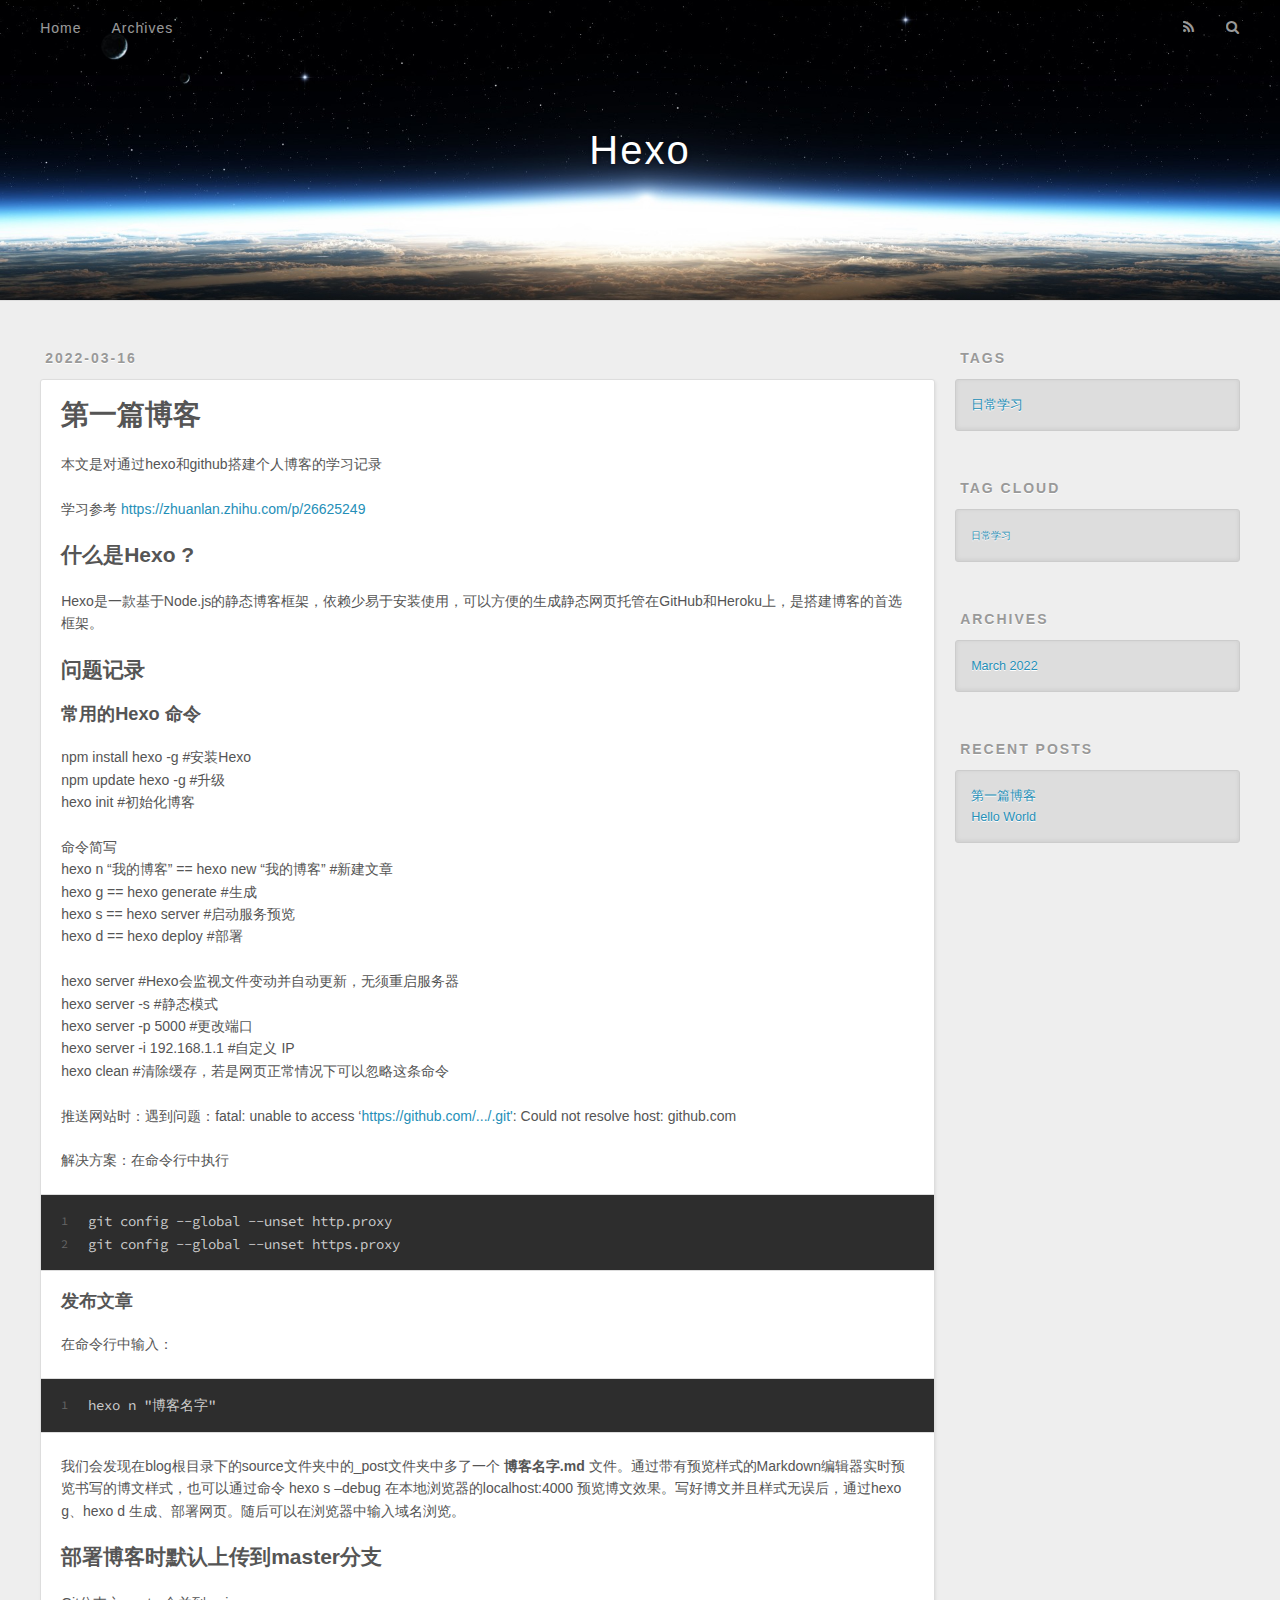
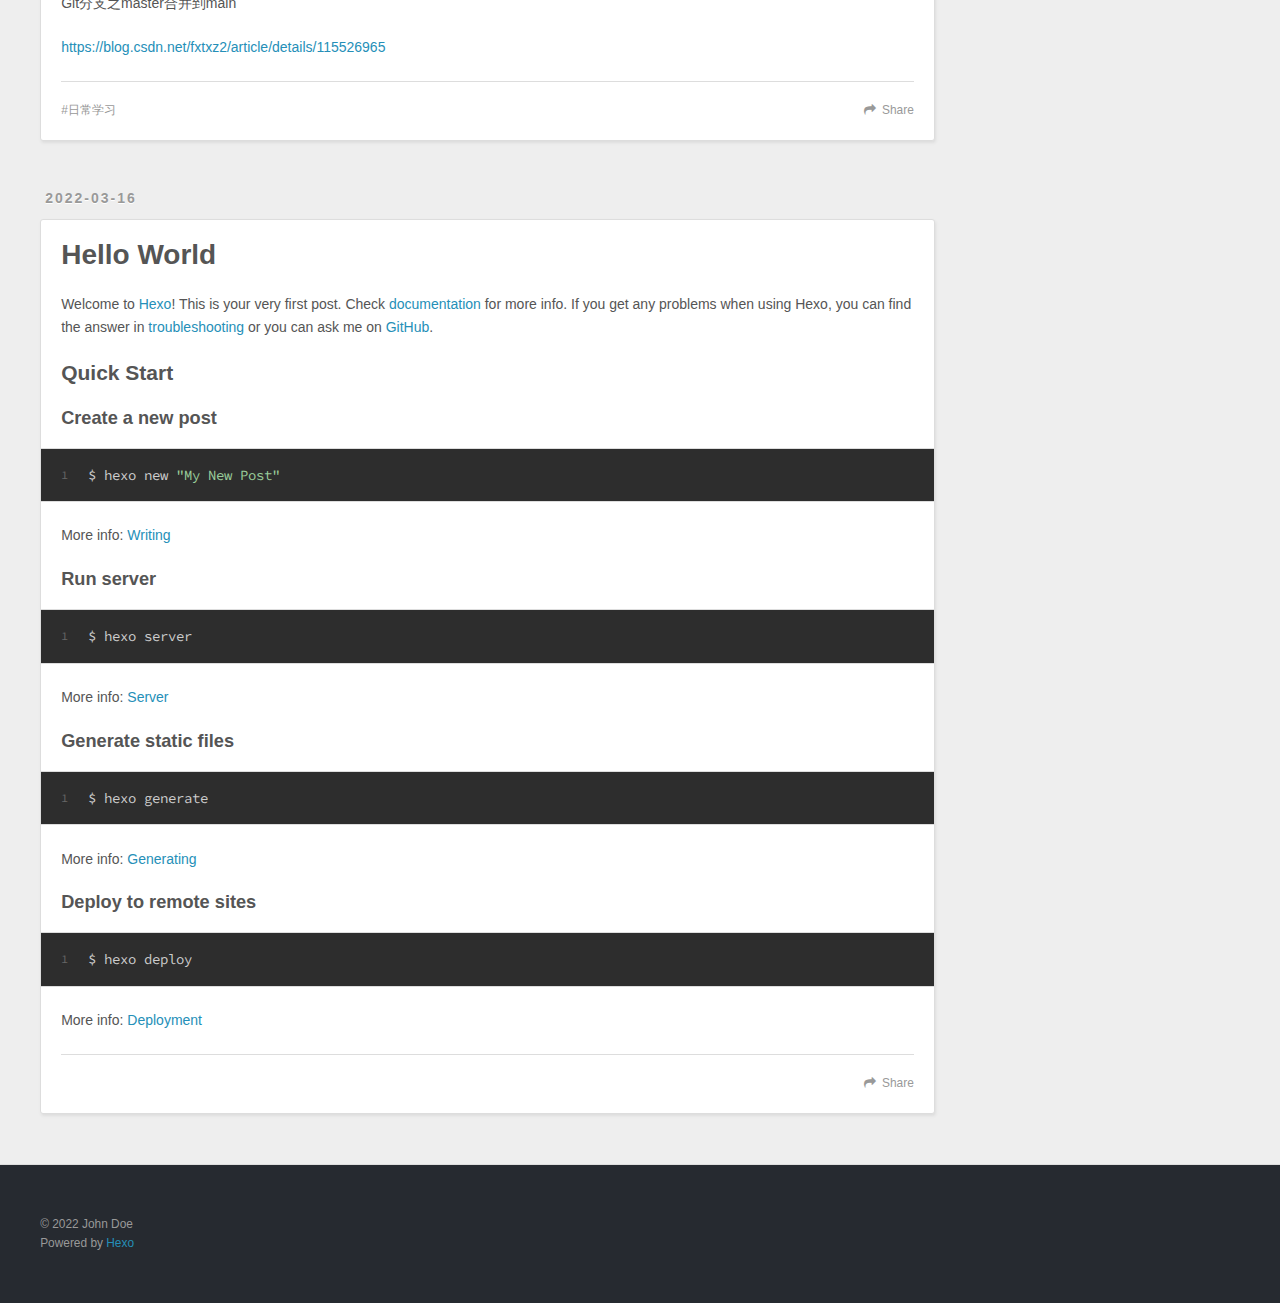
<file: index.html>
<!DOCTYPE html>
<html>
<head>
  <meta charset="utf-8">
  

  
  <title>Hexo</title>
  <meta name="viewport" content="width=device-width, initial-scale=1, maximum-scale=1">
  <meta property="og:type" content="website">
<meta property="og:title" content="Hexo">
<meta property="og:url" content="http://example.com/index.html">
<meta property="og:site_name" content="Hexo">
<meta property="og:locale" content="en_US">
<meta property="article:author" content="John Doe">
<meta name="twitter:card" content="summary">
  
    <link rel="alternate" href="/atom.xml" title="Hexo" type="application/atom+xml">
  
  
    <link rel="icon" href="/favicon.png">
  
  
    <link href="//fonts.googleapis.com/css?family=Source+Code+Pro" rel="stylesheet" type="text/css">
  
  
<link rel="stylesheet" href="/css/style.css">

<meta name="generator" content="Hexo 5.4.1"></head>

<body>
  <div id="container">
    <div id="wrap">
      <header id="header">
  <div id="banner"></div>
  <div id="header-outer" class="outer">
    <div id="header-title" class="inner">
      <h1 id="logo-wrap">
        <a href="/" id="logo">Hexo</a>
      </h1>
      
    </div>
    <div id="header-inner" class="inner">
      <nav id="main-nav">
        <a id="main-nav-toggle" class="nav-icon"></a>
        
          <a class="main-nav-link" href="/">Home</a>
        
          <a class="main-nav-link" href="/archives">Archives</a>
        
      </nav>
      <nav id="sub-nav">
        
          <a id="nav-rss-link" class="nav-icon" href="/atom.xml" title="RSS Feed"></a>
        
        <a id="nav-search-btn" class="nav-icon" title="Search"></a>
      </nav>
      <div id="search-form-wrap">
        <form action="//google.com/search" method="get" accept-charset="UTF-8" class="search-form"><input type="search" name="q" class="search-form-input" placeholder="Search"><button type="submit" class="search-form-submit">&#xF002;</button><input type="hidden" name="sitesearch" value="http://example.com"></form>
      </div>
    </div>
  </div>
</header>
      <div class="outer">
        <section id="main">
  
    <article id="post-第一篇" class="article article-type-post" itemscope itemprop="blogPost">
  <div class="article-meta">
    <a href="/2022/03/16/%E7%AC%AC%E4%B8%80%E7%AF%87/" class="article-date">
  <time datetime="2022-03-16T05:40:43.000Z" itemprop="datePublished">2022-03-16</time>
</a>
    
  </div>
  <div class="article-inner">
    
    
      <header class="article-header">
        
  
    <h1 itemprop="name">
      <a class="article-title" href="/2022/03/16/%E7%AC%AC%E4%B8%80%E7%AF%87/">第一篇博客</a>
    </h1>
  

      </header>
    
    <div class="article-entry" itemprop="articleBody">
      
        <p>本文是对通过hexo和github搭建个人博客的学习记录</p>
<p>学习参考 <a target="_blank" rel="noopener" href="https://zhuanlan.zhihu.com/p/26625249">https://zhuanlan.zhihu.com/p/26625249</a></p>
<h2 id="什么是Hexo"><a href="#什么是Hexo" class="headerlink" title="什么是Hexo ?"></a><strong>什么是Hexo ?</strong></h2><p>Hexo是一款基于Node.js的静态博客框架，依赖少易于安装使用，可以方便的生成静态网页托管在GitHub和Heroku上，是搭建博客的首选框架。</p>
<h2 id="问题记录"><a href="#问题记录" class="headerlink" title="问题记录"></a>问题记录</h2><h3 id="常用的Hexo-命令"><a href="#常用的Hexo-命令" class="headerlink" title="常用的Hexo 命令"></a>常用的Hexo 命令</h3><p>npm install hexo -g #安装Hexo<br>npm update hexo -g #升级<br>hexo init #初始化博客</p>
<p>命令简写<br>hexo n “我的博客” == hexo new “我的博客” #新建文章<br>hexo g == hexo generate #生成<br>hexo s == hexo server #启动服务预览<br>hexo d == hexo deploy #部署</p>
<p>hexo server #Hexo会监视文件变动并自动更新，无须重启服务器<br>hexo server -s #静态模式<br>hexo server -p 5000 #更改端口<br>hexo server -i 192.168.1.1 #自定义 IP<br>hexo clean #清除缓存，若是网页正常情况下可以忽略这条命令</p>
<p>推送网站时：遇到问题：fatal: unable to access ‘<a target="_blank" rel="noopener" href="https://github.com/.../.git&#39;">https://github.com/.../.git&#39;</a>: Could not resolve host: github.com</p>
<p>解决方案：在命令行中执行</p>
<figure class="highlight plaintext"><table><tr><td class="gutter"><pre><span class="line">1</span><br><span class="line">2</span><br></pre></td><td class="code"><pre><span class="line">git config --global --unset http.proxy </span><br><span class="line">git config --global --unset https.proxy</span><br></pre></td></tr></table></figure>



<h3 id="发布文章"><a href="#发布文章" class="headerlink" title="发布文章"></a><strong>发布文章</strong></h3><p>在命令行中输入：</p>
<figure class="highlight plaintext"><table><tr><td class="gutter"><pre><span class="line">1</span><br></pre></td><td class="code"><pre><span class="line">hexo n &quot;博客名字&quot;</span><br></pre></td></tr></table></figure>

<p>我们会发现在blog根目录下的source文件夹中的_post文件夹中多了一个 <strong>博客名字.md</strong> 文件。通过带有预览样式的Markdown编辑器实时预览书写的博文样式，也可以通过命令 hexo s –debug 在本地浏览器的localhost:4000 预览博文效果。写好博文并且样式无误后，通过hexo g、hexo d 生成、部署网页。随后可以在浏览器中输入域名浏览。</p>
<h2 id="部署博客时默认上传到master分支"><a href="#部署博客时默认上传到master分支" class="headerlink" title="部署博客时默认上传到master分支"></a>部署博客时默认上传到master分支</h2><p>Git分支之master合并到main</p>
<p><a target="_blank" rel="noopener" href="https://blog.csdn.net/fxtxz2/article/details/115526965">https://blog.csdn.net/fxtxz2/article/details/115526965</a></p>

      
    </div>
    <footer class="article-footer">
      <a data-url="http://example.com/2022/03/16/%E7%AC%AC%E4%B8%80%E7%AF%87/" data-id="cl0t6g71q0000wktv4lrrbxic" class="article-share-link">Share</a>
      
      
  <ul class="article-tag-list" itemprop="keywords"><li class="article-tag-list-item"><a class="article-tag-list-link" href="/tags/%E6%97%A5%E5%B8%B8%E5%AD%A6%E4%B9%A0/" rel="tag">日常学习</a></li></ul>

    </footer>
  </div>
  
</article>


  
    <article id="post-hello-world" class="article article-type-post" itemscope itemprop="blogPost">
  <div class="article-meta">
    <a href="/2022/03/16/hello-world/" class="article-date">
  <time datetime="2022-03-16T04:59:13.055Z" itemprop="datePublished">2022-03-16</time>
</a>
    
  </div>
  <div class="article-inner">
    
    
      <header class="article-header">
        
  
    <h1 itemprop="name">
      <a class="article-title" href="/2022/03/16/hello-world/">Hello World</a>
    </h1>
  

      </header>
    
    <div class="article-entry" itemprop="articleBody">
      
        <p>Welcome to <a target="_blank" rel="noopener" href="https://hexo.io/">Hexo</a>! This is your very first post. Check <a target="_blank" rel="noopener" href="https://hexo.io/docs/">documentation</a> for more info. If you get any problems when using Hexo, you can find the answer in <a target="_blank" rel="noopener" href="https://hexo.io/docs/troubleshooting.html">troubleshooting</a> or you can ask me on <a target="_blank" rel="noopener" href="https://github.com/hexojs/hexo/issues">GitHub</a>.</p>
<h2 id="Quick-Start"><a href="#Quick-Start" class="headerlink" title="Quick Start"></a>Quick Start</h2><h3 id="Create-a-new-post"><a href="#Create-a-new-post" class="headerlink" title="Create a new post"></a>Create a new post</h3><figure class="highlight bash"><table><tr><td class="gutter"><pre><span class="line">1</span><br></pre></td><td class="code"><pre><span class="line">$ hexo new <span class="string">&quot;My New Post&quot;</span></span><br></pre></td></tr></table></figure>

<p>More info: <a target="_blank" rel="noopener" href="https://hexo.io/docs/writing.html">Writing</a></p>
<h3 id="Run-server"><a href="#Run-server" class="headerlink" title="Run server"></a>Run server</h3><figure class="highlight bash"><table><tr><td class="gutter"><pre><span class="line">1</span><br></pre></td><td class="code"><pre><span class="line">$ hexo server</span><br></pre></td></tr></table></figure>

<p>More info: <a target="_blank" rel="noopener" href="https://hexo.io/docs/server.html">Server</a></p>
<h3 id="Generate-static-files"><a href="#Generate-static-files" class="headerlink" title="Generate static files"></a>Generate static files</h3><figure class="highlight bash"><table><tr><td class="gutter"><pre><span class="line">1</span><br></pre></td><td class="code"><pre><span class="line">$ hexo generate</span><br></pre></td></tr></table></figure>

<p>More info: <a target="_blank" rel="noopener" href="https://hexo.io/docs/generating.html">Generating</a></p>
<h3 id="Deploy-to-remote-sites"><a href="#Deploy-to-remote-sites" class="headerlink" title="Deploy to remote sites"></a>Deploy to remote sites</h3><figure class="highlight bash"><table><tr><td class="gutter"><pre><span class="line">1</span><br></pre></td><td class="code"><pre><span class="line">$ hexo deploy</span><br></pre></td></tr></table></figure>

<p>More info: <a target="_blank" rel="noopener" href="https://hexo.io/docs/one-command-deployment.html">Deployment</a></p>

      
    </div>
    <footer class="article-footer">
      <a data-url="http://example.com/2022/03/16/hello-world/" data-id="cl0t6g72p0003wktvf0fxeklz" class="article-share-link">Share</a>
      
      
    </footer>
  </div>
  
</article>


  


</section>
        
          <aside id="sidebar">
  
    

  
    
  <div class="widget-wrap">
    <h3 class="widget-title">Tags</h3>
    <div class="widget">
      <ul class="tag-list" itemprop="keywords"><li class="tag-list-item"><a class="tag-list-link" href="/tags/%E6%97%A5%E5%B8%B8%E5%AD%A6%E4%B9%A0/" rel="tag">日常学习</a></li></ul>
    </div>
  </div>


  
    
  <div class="widget-wrap">
    <h3 class="widget-title">Tag Cloud</h3>
    <div class="widget tagcloud">
      <a href="/tags/%E6%97%A5%E5%B8%B8%E5%AD%A6%E4%B9%A0/" style="font-size: 10px;">日常学习</a>
    </div>
  </div>

  
    
  <div class="widget-wrap">
    <h3 class="widget-title">Archives</h3>
    <div class="widget">
      <ul class="archive-list"><li class="archive-list-item"><a class="archive-list-link" href="/archives/2022/03/">March 2022</a></li></ul>
    </div>
  </div>


  
    
  <div class="widget-wrap">
    <h3 class="widget-title">Recent Posts</h3>
    <div class="widget">
      <ul>
        
          <li>
            <a href="/2022/03/16/%E7%AC%AC%E4%B8%80%E7%AF%87/">第一篇博客</a>
          </li>
        
          <li>
            <a href="/2022/03/16/hello-world/">Hello World</a>
          </li>
        
      </ul>
    </div>
  </div>

  
</aside>
        
      </div>
      <footer id="footer">
  
  <div class="outer">
    <div id="footer-info" class="inner">
      &copy; 2022 John Doe<br>
      Powered by <a href="http://hexo.io/" target="_blank">Hexo</a>
    </div>
  </div>
</footer>
    </div>
    <nav id="mobile-nav">
  
    <a href="/" class="mobile-nav-link">Home</a>
  
    <a href="/archives" class="mobile-nav-link">Archives</a>
  
</nav>
    

<script src="//ajax.googleapis.com/ajax/libs/jquery/2.0.3/jquery.min.js"></script>


  
<link rel="stylesheet" href="/fancybox/jquery.fancybox.css">

  
<script src="/fancybox/jquery.fancybox.pack.js"></script>




<script src="/js/script.js"></script>




  </div>
</body>
</html>
</file>
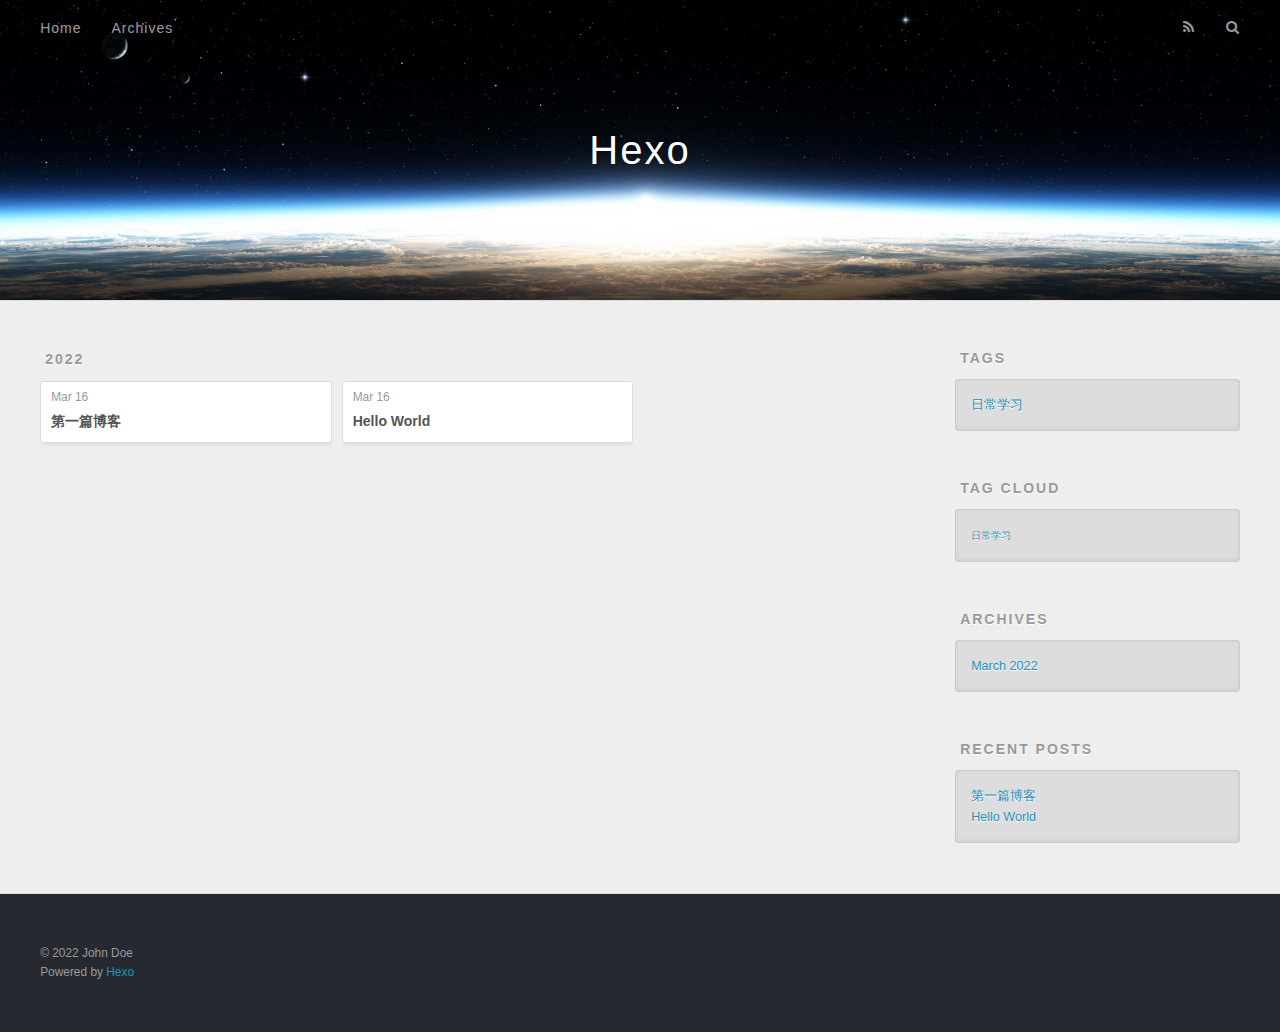
<file: archives/index.html>
<!DOCTYPE html>
<html>
<head>
  <meta charset="utf-8">
  

  
  <title>Archives | Hexo</title>
  <meta name="viewport" content="width=device-width, initial-scale=1, maximum-scale=1">
  <meta property="og:type" content="website">
<meta property="og:title" content="Hexo">
<meta property="og:url" content="http://example.com/archives/index.html">
<meta property="og:site_name" content="Hexo">
<meta property="og:locale" content="en_US">
<meta property="article:author" content="John Doe">
<meta name="twitter:card" content="summary">
  
    <link rel="alternate" href="/atom.xml" title="Hexo" type="application/atom+xml">
  
  
    <link rel="icon" href="/favicon.png">
  
  
    <link href="//fonts.googleapis.com/css?family=Source+Code+Pro" rel="stylesheet" type="text/css">
  
  
<link rel="stylesheet" href="/css/style.css">

<meta name="generator" content="Hexo 5.4.1"></head>

<body>
  <div id="container">
    <div id="wrap">
      <header id="header">
  <div id="banner"></div>
  <div id="header-outer" class="outer">
    <div id="header-title" class="inner">
      <h1 id="logo-wrap">
        <a href="/" id="logo">Hexo</a>
      </h1>
      
    </div>
    <div id="header-inner" class="inner">
      <nav id="main-nav">
        <a id="main-nav-toggle" class="nav-icon"></a>
        
          <a class="main-nav-link" href="/">Home</a>
        
          <a class="main-nav-link" href="/archives">Archives</a>
        
      </nav>
      <nav id="sub-nav">
        
          <a id="nav-rss-link" class="nav-icon" href="/atom.xml" title="RSS Feed"></a>
        
        <a id="nav-search-btn" class="nav-icon" title="Search"></a>
      </nav>
      <div id="search-form-wrap">
        <form action="//google.com/search" method="get" accept-charset="UTF-8" class="search-form"><input type="search" name="q" class="search-form-input" placeholder="Search"><button type="submit" class="search-form-submit">&#xF002;</button><input type="hidden" name="sitesearch" value="http://example.com"></form>
      </div>
    </div>
  </div>
</header>
      <div class="outer">
        <section id="main">
  
  
    
    
      
      
      <section class="archives-wrap">
        <div class="archive-year-wrap">
          <a href="/archives/2022" class="archive-year">2022</a>
        </div>
        <div class="archives">
    
    <article class="archive-article archive-type-post">
  <div class="archive-article-inner">
    <header class="archive-article-header">
      <a href="/2022/03/16/%E7%AC%AC%E4%B8%80%E7%AF%87/" class="archive-article-date">
  <time datetime="2022-03-16T05:40:43.000Z" itemprop="datePublished">Mar 16</time>
</a>
      
  
    <h1 itemprop="name">
      <a class="archive-article-title" href="/2022/03/16/%E7%AC%AC%E4%B8%80%E7%AF%87/">第一篇博客</a>
    </h1>
  

    </header>
  </div>
</article>
  
    
    
    <article class="archive-article archive-type-post">
  <div class="archive-article-inner">
    <header class="archive-article-header">
      <a href="/2022/03/16/hello-world/" class="archive-article-date">
  <time datetime="2022-03-16T04:59:13.055Z" itemprop="datePublished">Mar 16</time>
</a>
      
  
    <h1 itemprop="name">
      <a class="archive-article-title" href="/2022/03/16/hello-world/">Hello World</a>
    </h1>
  

    </header>
  </div>
</article>
  
  
    </div></section>
  


</section>
        
          <aside id="sidebar">
  
    

  
    
  <div class="widget-wrap">
    <h3 class="widget-title">Tags</h3>
    <div class="widget">
      <ul class="tag-list" itemprop="keywords"><li class="tag-list-item"><a class="tag-list-link" href="/tags/%E6%97%A5%E5%B8%B8%E5%AD%A6%E4%B9%A0/" rel="tag">日常学习</a></li></ul>
    </div>
  </div>


  
    
  <div class="widget-wrap">
    <h3 class="widget-title">Tag Cloud</h3>
    <div class="widget tagcloud">
      <a href="/tags/%E6%97%A5%E5%B8%B8%E5%AD%A6%E4%B9%A0/" style="font-size: 10px;">日常学习</a>
    </div>
  </div>

  
    
  <div class="widget-wrap">
    <h3 class="widget-title">Archives</h3>
    <div class="widget">
      <ul class="archive-list"><li class="archive-list-item"><a class="archive-list-link" href="/archives/2022/03/">March 2022</a></li></ul>
    </div>
  </div>


  
    
  <div class="widget-wrap">
    <h3 class="widget-title">Recent Posts</h3>
    <div class="widget">
      <ul>
        
          <li>
            <a href="/2022/03/16/%E7%AC%AC%E4%B8%80%E7%AF%87/">第一篇博客</a>
          </li>
        
          <li>
            <a href="/2022/03/16/hello-world/">Hello World</a>
          </li>
        
      </ul>
    </div>
  </div>

  
</aside>
        
      </div>
      <footer id="footer">
  
  <div class="outer">
    <div id="footer-info" class="inner">
      &copy; 2022 John Doe<br>
      Powered by <a href="http://hexo.io/" target="_blank">Hexo</a>
    </div>
  </div>
</footer>
    </div>
    <nav id="mobile-nav">
  
    <a href="/" class="mobile-nav-link">Home</a>
  
    <a href="/archives" class="mobile-nav-link">Archives</a>
  
</nav>
    

<script src="//ajax.googleapis.com/ajax/libs/jquery/2.0.3/jquery.min.js"></script>


  
<link rel="stylesheet" href="/fancybox/jquery.fancybox.css">

  
<script src="/fancybox/jquery.fancybox.pack.js"></script>




<script src="/js/script.js"></script>




  </div>
</body>
</html>
</file>
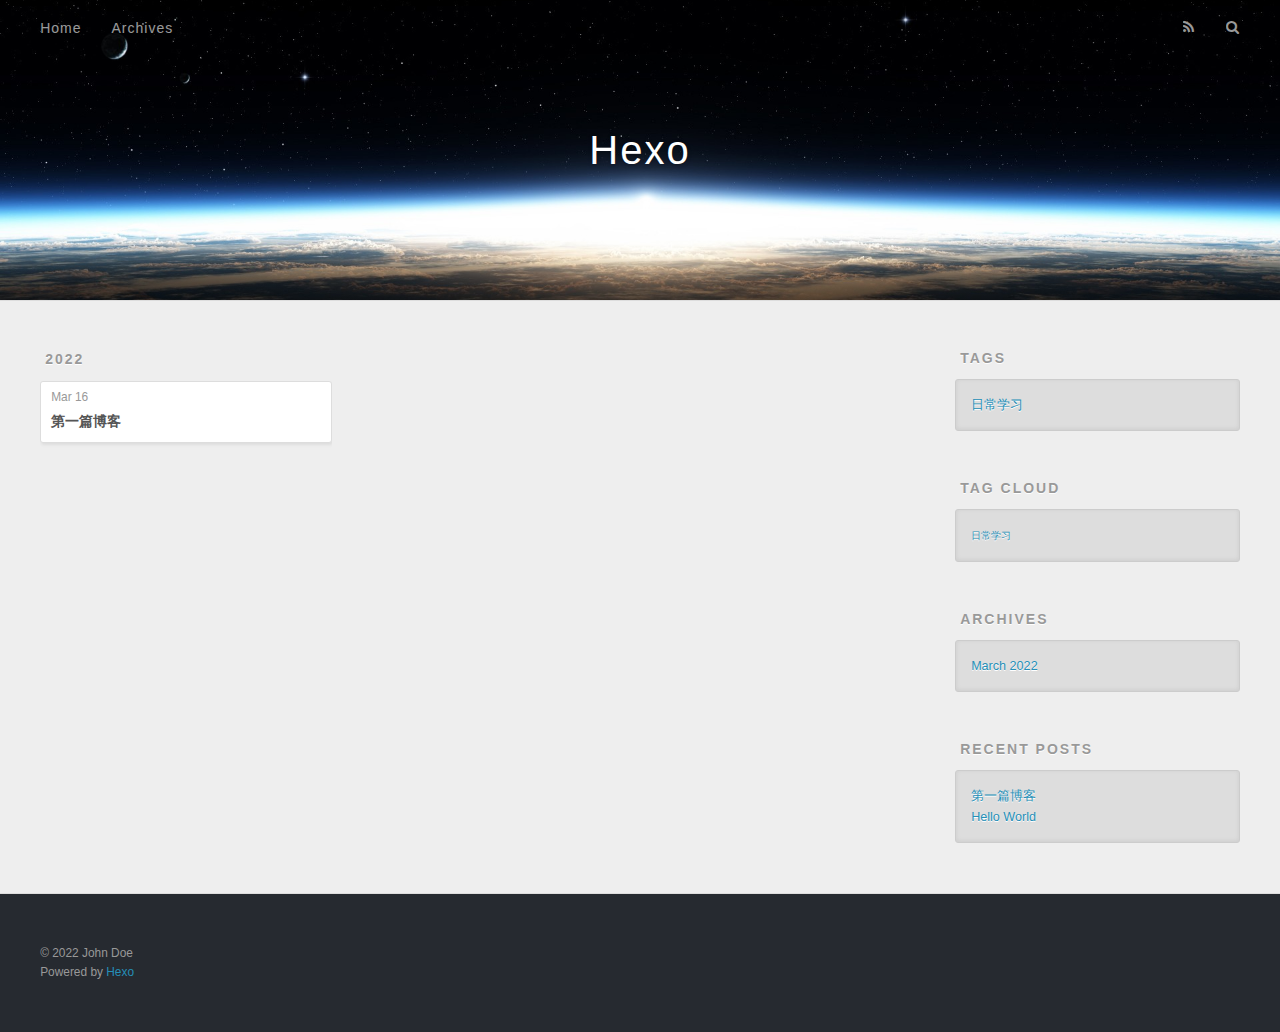
<file: tags/日常学习/index.html>
<!DOCTYPE html>
<html>
<head>
  <meta charset="utf-8">
  

  
  <title>Tag: 日常学习 | Hexo</title>
  <meta name="viewport" content="width=device-width, initial-scale=1, maximum-scale=1">
  <meta property="og:type" content="website">
<meta property="og:title" content="Hexo">
<meta property="og:url" content="http://example.com/tags/%E6%97%A5%E5%B8%B8%E5%AD%A6%E4%B9%A0/index.html">
<meta property="og:site_name" content="Hexo">
<meta property="og:locale" content="en_US">
<meta property="article:author" content="John Doe">
<meta name="twitter:card" content="summary">
  
    <link rel="alternate" href="/atom.xml" title="Hexo" type="application/atom+xml">
  
  
    <link rel="icon" href="/favicon.png">
  
  
    <link href="//fonts.googleapis.com/css?family=Source+Code+Pro" rel="stylesheet" type="text/css">
  
  
<link rel="stylesheet" href="/css/style.css">

<meta name="generator" content="Hexo 5.4.1"></head>

<body>
  <div id="container">
    <div id="wrap">
      <header id="header">
  <div id="banner"></div>
  <div id="header-outer" class="outer">
    <div id="header-title" class="inner">
      <h1 id="logo-wrap">
        <a href="/" id="logo">Hexo</a>
      </h1>
      
    </div>
    <div id="header-inner" class="inner">
      <nav id="main-nav">
        <a id="main-nav-toggle" class="nav-icon"></a>
        
          <a class="main-nav-link" href="/">Home</a>
        
          <a class="main-nav-link" href="/archives">Archives</a>
        
      </nav>
      <nav id="sub-nav">
        
          <a id="nav-rss-link" class="nav-icon" href="/atom.xml" title="RSS Feed"></a>
        
        <a id="nav-search-btn" class="nav-icon" title="Search"></a>
      </nav>
      <div id="search-form-wrap">
        <form action="//google.com/search" method="get" accept-charset="UTF-8" class="search-form"><input type="search" name="q" class="search-form-input" placeholder="Search"><button type="submit" class="search-form-submit">&#xF002;</button><input type="hidden" name="sitesearch" value="http://example.com"></form>
      </div>
    </div>
  </div>
</header>
      <div class="outer">
        <section id="main">
  
  
    
    
      
      
      <section class="archives-wrap">
        <div class="archive-year-wrap">
          <a href="/archives/2022" class="archive-year">2022</a>
        </div>
        <div class="archives">
    
    <article class="archive-article archive-type-post">
  <div class="archive-article-inner">
    <header class="archive-article-header">
      <a href="/2022/03/16/%E7%AC%AC%E4%B8%80%E7%AF%87/" class="archive-article-date">
  <time datetime="2022-03-16T05:40:43.000Z" itemprop="datePublished">Mar 16</time>
</a>
      
  
    <h1 itemprop="name">
      <a class="archive-article-title" href="/2022/03/16/%E7%AC%AC%E4%B8%80%E7%AF%87/">第一篇博客</a>
    </h1>
  

    </header>
  </div>
</article>
  
  
    </div></section>
  


</section>
        
          <aside id="sidebar">
  
    

  
    
  <div class="widget-wrap">
    <h3 class="widget-title">Tags</h3>
    <div class="widget">
      <ul class="tag-list" itemprop="keywords"><li class="tag-list-item"><a class="tag-list-link" href="/tags/%E6%97%A5%E5%B8%B8%E5%AD%A6%E4%B9%A0/" rel="tag">日常学习</a></li></ul>
    </div>
  </div>


  
    
  <div class="widget-wrap">
    <h3 class="widget-title">Tag Cloud</h3>
    <div class="widget tagcloud">
      <a href="/tags/%E6%97%A5%E5%B8%B8%E5%AD%A6%E4%B9%A0/" style="font-size: 10px;">日常学习</a>
    </div>
  </div>

  
    
  <div class="widget-wrap">
    <h3 class="widget-title">Archives</h3>
    <div class="widget">
      <ul class="archive-list"><li class="archive-list-item"><a class="archive-list-link" href="/archives/2022/03/">March 2022</a></li></ul>
    </div>
  </div>


  
    
  <div class="widget-wrap">
    <h3 class="widget-title">Recent Posts</h3>
    <div class="widget">
      <ul>
        
          <li>
            <a href="/2022/03/16/%E7%AC%AC%E4%B8%80%E7%AF%87/">第一篇博客</a>
          </li>
        
          <li>
            <a href="/2022/03/16/hello-world/">Hello World</a>
          </li>
        
      </ul>
    </div>
  </div>

  
</aside>
        
      </div>
      <footer id="footer">
  
  <div class="outer">
    <div id="footer-info" class="inner">
      &copy; 2022 John Doe<br>
      Powered by <a href="http://hexo.io/" target="_blank">Hexo</a>
    </div>
  </div>
</footer>
    </div>
    <nav id="mobile-nav">
  
    <a href="/" class="mobile-nav-link">Home</a>
  
    <a href="/archives" class="mobile-nav-link">Archives</a>
  
</nav>
    

<script src="//ajax.googleapis.com/ajax/libs/jquery/2.0.3/jquery.min.js"></script>


  
<link rel="stylesheet" href="/fancybox/jquery.fancybox.css">

  
<script src="/fancybox/jquery.fancybox.pack.js"></script>




<script src="/js/script.js"></script>




  </div>
</body>
</html>
</file>
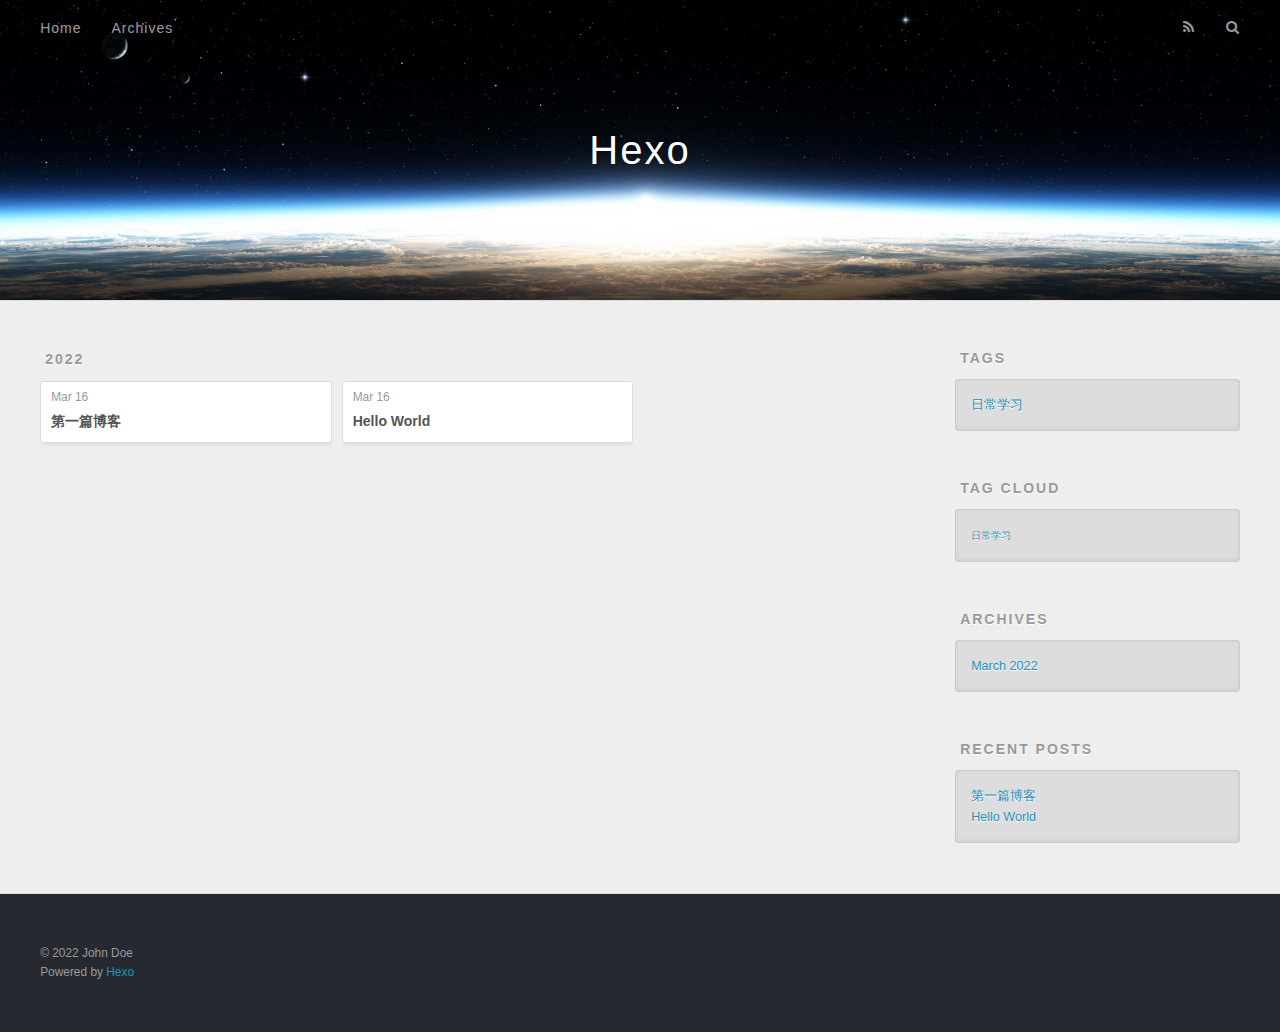
<file: archives/2022/03/index.html>
<!DOCTYPE html>
<html>
<head>
  <meta charset="utf-8">
  

  
  <title>Archives: 2022/3 | Hexo</title>
  <meta name="viewport" content="width=device-width, initial-scale=1, maximum-scale=1">
  <meta property="og:type" content="website">
<meta property="og:title" content="Hexo">
<meta property="og:url" content="http://example.com/archives/2022/03/index.html">
<meta property="og:site_name" content="Hexo">
<meta property="og:locale" content="en_US">
<meta property="article:author" content="John Doe">
<meta name="twitter:card" content="summary">
  
    <link rel="alternate" href="/atom.xml" title="Hexo" type="application/atom+xml">
  
  
    <link rel="icon" href="/favicon.png">
  
  
    <link href="//fonts.googleapis.com/css?family=Source+Code+Pro" rel="stylesheet" type="text/css">
  
  
<link rel="stylesheet" href="/css/style.css">

<meta name="generator" content="Hexo 5.4.1"></head>

<body>
  <div id="container">
    <div id="wrap">
      <header id="header">
  <div id="banner"></div>
  <div id="header-outer" class="outer">
    <div id="header-title" class="inner">
      <h1 id="logo-wrap">
        <a href="/" id="logo">Hexo</a>
      </h1>
      
    </div>
    <div id="header-inner" class="inner">
      <nav id="main-nav">
        <a id="main-nav-toggle" class="nav-icon"></a>
        
          <a class="main-nav-link" href="/">Home</a>
        
          <a class="main-nav-link" href="/archives">Archives</a>
        
      </nav>
      <nav id="sub-nav">
        
          <a id="nav-rss-link" class="nav-icon" href="/atom.xml" title="RSS Feed"></a>
        
        <a id="nav-search-btn" class="nav-icon" title="Search"></a>
      </nav>
      <div id="search-form-wrap">
        <form action="//google.com/search" method="get" accept-charset="UTF-8" class="search-form"><input type="search" name="q" class="search-form-input" placeholder="Search"><button type="submit" class="search-form-submit">&#xF002;</button><input type="hidden" name="sitesearch" value="http://example.com"></form>
      </div>
    </div>
  </div>
</header>
      <div class="outer">
        <section id="main">
  
  
    
    
      
      
      <section class="archives-wrap">
        <div class="archive-year-wrap">
          <a href="/archives/2022" class="archive-year">2022</a>
        </div>
        <div class="archives">
    
    <article class="archive-article archive-type-post">
  <div class="archive-article-inner">
    <header class="archive-article-header">
      <a href="/2022/03/16/%E7%AC%AC%E4%B8%80%E7%AF%87/" class="archive-article-date">
  <time datetime="2022-03-16T05:40:43.000Z" itemprop="datePublished">Mar 16</time>
</a>
      
  
    <h1 itemprop="name">
      <a class="archive-article-title" href="/2022/03/16/%E7%AC%AC%E4%B8%80%E7%AF%87/">第一篇博客</a>
    </h1>
  

    </header>
  </div>
</article>
  
    
    
    <article class="archive-article archive-type-post">
  <div class="archive-article-inner">
    <header class="archive-article-header">
      <a href="/2022/03/16/hello-world/" class="archive-article-date">
  <time datetime="2022-03-16T04:59:13.055Z" itemprop="datePublished">Mar 16</time>
</a>
      
  
    <h1 itemprop="name">
      <a class="archive-article-title" href="/2022/03/16/hello-world/">Hello World</a>
    </h1>
  

    </header>
  </div>
</article>
  
  
    </div></section>
  


</section>
        
          <aside id="sidebar">
  
    

  
    
  <div class="widget-wrap">
    <h3 class="widget-title">Tags</h3>
    <div class="widget">
      <ul class="tag-list" itemprop="keywords"><li class="tag-list-item"><a class="tag-list-link" href="/tags/%E6%97%A5%E5%B8%B8%E5%AD%A6%E4%B9%A0/" rel="tag">日常学习</a></li></ul>
    </div>
  </div>


  
    
  <div class="widget-wrap">
    <h3 class="widget-title">Tag Cloud</h3>
    <div class="widget tagcloud">
      <a href="/tags/%E6%97%A5%E5%B8%B8%E5%AD%A6%E4%B9%A0/" style="font-size: 10px;">日常学习</a>
    </div>
  </div>

  
    
  <div class="widget-wrap">
    <h3 class="widget-title">Archives</h3>
    <div class="widget">
      <ul class="archive-list"><li class="archive-list-item"><a class="archive-list-link" href="/archives/2022/03/">March 2022</a></li></ul>
    </div>
  </div>


  
    
  <div class="widget-wrap">
    <h3 class="widget-title">Recent Posts</h3>
    <div class="widget">
      <ul>
        
          <li>
            <a href="/2022/03/16/%E7%AC%AC%E4%B8%80%E7%AF%87/">第一篇博客</a>
          </li>
        
          <li>
            <a href="/2022/03/16/hello-world/">Hello World</a>
          </li>
        
      </ul>
    </div>
  </div>

  
</aside>
        
      </div>
      <footer id="footer">
  
  <div class="outer">
    <div id="footer-info" class="inner">
      &copy; 2022 John Doe<br>
      Powered by <a href="http://hexo.io/" target="_blank">Hexo</a>
    </div>
  </div>
</footer>
    </div>
    <nav id="mobile-nav">
  
    <a href="/" class="mobile-nav-link">Home</a>
  
    <a href="/archives" class="mobile-nav-link">Archives</a>
  
</nav>
    

<script src="//ajax.googleapis.com/ajax/libs/jquery/2.0.3/jquery.min.js"></script>


  
<link rel="stylesheet" href="/fancybox/jquery.fancybox.css">

  
<script src="/fancybox/jquery.fancybox.pack.js"></script>




<script src="/js/script.js"></script>




  </div>
</body>
</html>
</file>
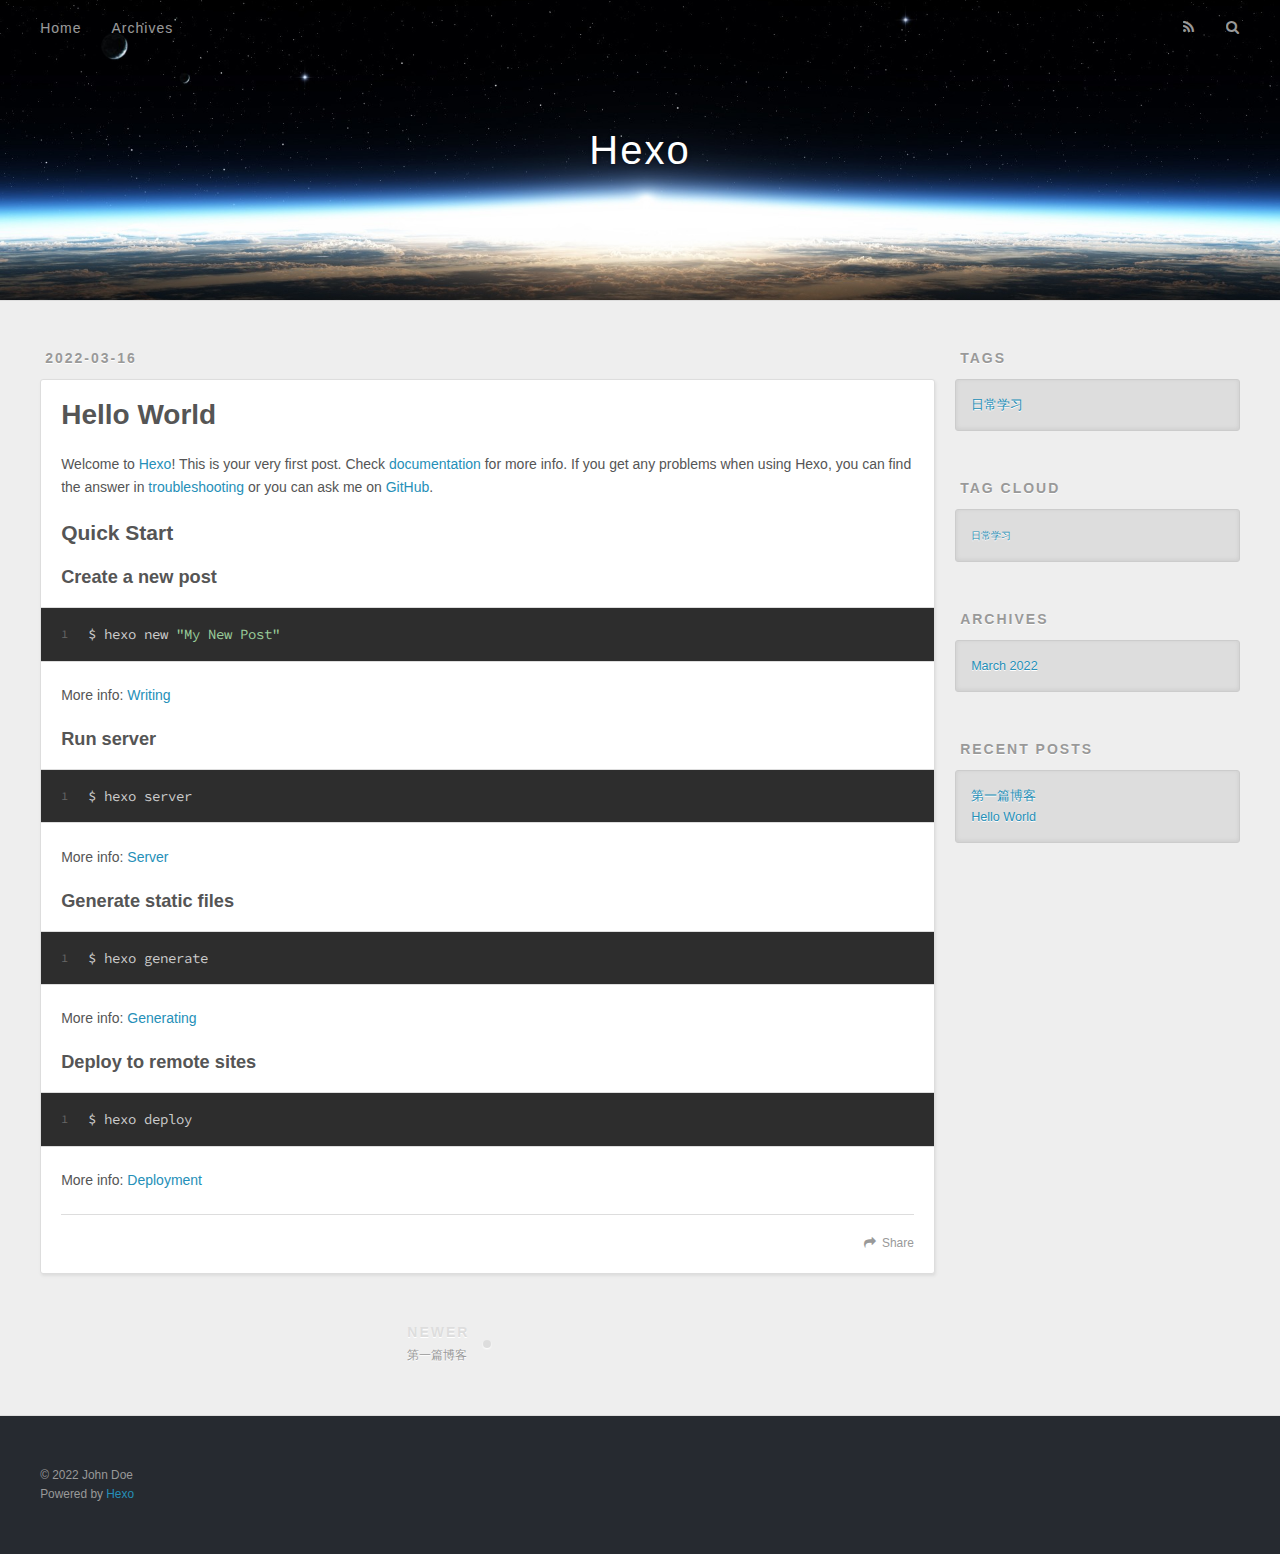
<file: 2022/03/16/hello-world/index.html>
<!DOCTYPE html>
<html>
<head>
  <meta charset="utf-8">
  

  
  <title>Hello World | Hexo</title>
  <meta name="viewport" content="width=device-width, initial-scale=1, maximum-scale=1">
  <meta name="description" content="Welcome to Hexo! This is your very first post. Check documentation for more info. If you get any problems when using Hexo, you can find the answer in troubleshooting or you can ask me on GitHub. Quick">
<meta property="og:type" content="article">
<meta property="og:title" content="Hello World">
<meta property="og:url" content="http://example.com/2022/03/16/hello-world/index.html">
<meta property="og:site_name" content="Hexo">
<meta property="og:description" content="Welcome to Hexo! This is your very first post. Check documentation for more info. If you get any problems when using Hexo, you can find the answer in troubleshooting or you can ask me on GitHub. Quick">
<meta property="og:locale" content="en_US">
<meta property="article:published_time" content="2022-03-16T04:59:13.055Z">
<meta property="article:modified_time" content="1985-10-26T08:15:00.000Z">
<meta property="article:author" content="John Doe">
<meta name="twitter:card" content="summary">
  
    <link rel="alternate" href="/atom.xml" title="Hexo" type="application/atom+xml">
  
  
    <link rel="icon" href="/favicon.png">
  
  
    <link href="//fonts.googleapis.com/css?family=Source+Code+Pro" rel="stylesheet" type="text/css">
  
  
<link rel="stylesheet" href="/css/style.css">

<meta name="generator" content="Hexo 5.4.1"></head>

<body>
  <div id="container">
    <div id="wrap">
      <header id="header">
  <div id="banner"></div>
  <div id="header-outer" class="outer">
    <div id="header-title" class="inner">
      <h1 id="logo-wrap">
        <a href="/" id="logo">Hexo</a>
      </h1>
      
    </div>
    <div id="header-inner" class="inner">
      <nav id="main-nav">
        <a id="main-nav-toggle" class="nav-icon"></a>
        
          <a class="main-nav-link" href="/">Home</a>
        
          <a class="main-nav-link" href="/archives">Archives</a>
        
      </nav>
      <nav id="sub-nav">
        
          <a id="nav-rss-link" class="nav-icon" href="/atom.xml" title="RSS Feed"></a>
        
        <a id="nav-search-btn" class="nav-icon" title="Search"></a>
      </nav>
      <div id="search-form-wrap">
        <form action="//google.com/search" method="get" accept-charset="UTF-8" class="search-form"><input type="search" name="q" class="search-form-input" placeholder="Search"><button type="submit" class="search-form-submit">&#xF002;</button><input type="hidden" name="sitesearch" value="http://example.com"></form>
      </div>
    </div>
  </div>
</header>
      <div class="outer">
        <section id="main"><article id="post-hello-world" class="article article-type-post" itemscope itemprop="blogPost">
  <div class="article-meta">
    <a href="/2022/03/16/hello-world/" class="article-date">
  <time datetime="2022-03-16T04:59:13.055Z" itemprop="datePublished">2022-03-16</time>
</a>
    
  </div>
  <div class="article-inner">
    
    
      <header class="article-header">
        
  
    <h1 class="article-title" itemprop="name">
      Hello World
    </h1>
  

      </header>
    
    <div class="article-entry" itemprop="articleBody">
      
        <p>Welcome to <a target="_blank" rel="noopener" href="https://hexo.io/">Hexo</a>! This is your very first post. Check <a target="_blank" rel="noopener" href="https://hexo.io/docs/">documentation</a> for more info. If you get any problems when using Hexo, you can find the answer in <a target="_blank" rel="noopener" href="https://hexo.io/docs/troubleshooting.html">troubleshooting</a> or you can ask me on <a target="_blank" rel="noopener" href="https://github.com/hexojs/hexo/issues">GitHub</a>.</p>
<h2 id="Quick-Start"><a href="#Quick-Start" class="headerlink" title="Quick Start"></a>Quick Start</h2><h3 id="Create-a-new-post"><a href="#Create-a-new-post" class="headerlink" title="Create a new post"></a>Create a new post</h3><figure class="highlight bash"><table><tr><td class="gutter"><pre><span class="line">1</span><br></pre></td><td class="code"><pre><span class="line">$ hexo new <span class="string">&quot;My New Post&quot;</span></span><br></pre></td></tr></table></figure>

<p>More info: <a target="_blank" rel="noopener" href="https://hexo.io/docs/writing.html">Writing</a></p>
<h3 id="Run-server"><a href="#Run-server" class="headerlink" title="Run server"></a>Run server</h3><figure class="highlight bash"><table><tr><td class="gutter"><pre><span class="line">1</span><br></pre></td><td class="code"><pre><span class="line">$ hexo server</span><br></pre></td></tr></table></figure>

<p>More info: <a target="_blank" rel="noopener" href="https://hexo.io/docs/server.html">Server</a></p>
<h3 id="Generate-static-files"><a href="#Generate-static-files" class="headerlink" title="Generate static files"></a>Generate static files</h3><figure class="highlight bash"><table><tr><td class="gutter"><pre><span class="line">1</span><br></pre></td><td class="code"><pre><span class="line">$ hexo generate</span><br></pre></td></tr></table></figure>

<p>More info: <a target="_blank" rel="noopener" href="https://hexo.io/docs/generating.html">Generating</a></p>
<h3 id="Deploy-to-remote-sites"><a href="#Deploy-to-remote-sites" class="headerlink" title="Deploy to remote sites"></a>Deploy to remote sites</h3><figure class="highlight bash"><table><tr><td class="gutter"><pre><span class="line">1</span><br></pre></td><td class="code"><pre><span class="line">$ hexo deploy</span><br></pre></td></tr></table></figure>

<p>More info: <a target="_blank" rel="noopener" href="https://hexo.io/docs/one-command-deployment.html">Deployment</a></p>

      
    </div>
    <footer class="article-footer">
      <a data-url="http://example.com/2022/03/16/hello-world/" data-id="cl0t6g72p0003wktvf0fxeklz" class="article-share-link">Share</a>
      
      
    </footer>
  </div>
  
    
<nav id="article-nav">
  
    <a href="/2022/03/16/%E7%AC%AC%E4%B8%80%E7%AF%87/" id="article-nav-newer" class="article-nav-link-wrap">
      <strong class="article-nav-caption">Newer</strong>
      <div class="article-nav-title">
        
          第一篇博客
        
      </div>
    </a>
  
  
</nav>

  
</article>

</section>
        
          <aside id="sidebar">
  
    

  
    
  <div class="widget-wrap">
    <h3 class="widget-title">Tags</h3>
    <div class="widget">
      <ul class="tag-list" itemprop="keywords"><li class="tag-list-item"><a class="tag-list-link" href="/tags/%E6%97%A5%E5%B8%B8%E5%AD%A6%E4%B9%A0/" rel="tag">日常学习</a></li></ul>
    </div>
  </div>


  
    
  <div class="widget-wrap">
    <h3 class="widget-title">Tag Cloud</h3>
    <div class="widget tagcloud">
      <a href="/tags/%E6%97%A5%E5%B8%B8%E5%AD%A6%E4%B9%A0/" style="font-size: 10px;">日常学习</a>
    </div>
  </div>

  
    
  <div class="widget-wrap">
    <h3 class="widget-title">Archives</h3>
    <div class="widget">
      <ul class="archive-list"><li class="archive-list-item"><a class="archive-list-link" href="/archives/2022/03/">March 2022</a></li></ul>
    </div>
  </div>


  
    
  <div class="widget-wrap">
    <h3 class="widget-title">Recent Posts</h3>
    <div class="widget">
      <ul>
        
          <li>
            <a href="/2022/03/16/%E7%AC%AC%E4%B8%80%E7%AF%87/">第一篇博客</a>
          </li>
        
          <li>
            <a href="/2022/03/16/hello-world/">Hello World</a>
          </li>
        
      </ul>
    </div>
  </div>

  
</aside>
        
      </div>
      <footer id="footer">
  
  <div class="outer">
    <div id="footer-info" class="inner">
      &copy; 2022 John Doe<br>
      Powered by <a href="http://hexo.io/" target="_blank">Hexo</a>
    </div>
  </div>
</footer>
    </div>
    <nav id="mobile-nav">
  
    <a href="/" class="mobile-nav-link">Home</a>
  
    <a href="/archives" class="mobile-nav-link">Archives</a>
  
</nav>
    

<script src="//ajax.googleapis.com/ajax/libs/jquery/2.0.3/jquery.min.js"></script>


  
<link rel="stylesheet" href="/fancybox/jquery.fancybox.css">

  
<script src="/fancybox/jquery.fancybox.pack.js"></script>




<script src="/js/script.js"></script>




  </div>
</body>
</html>
</file>
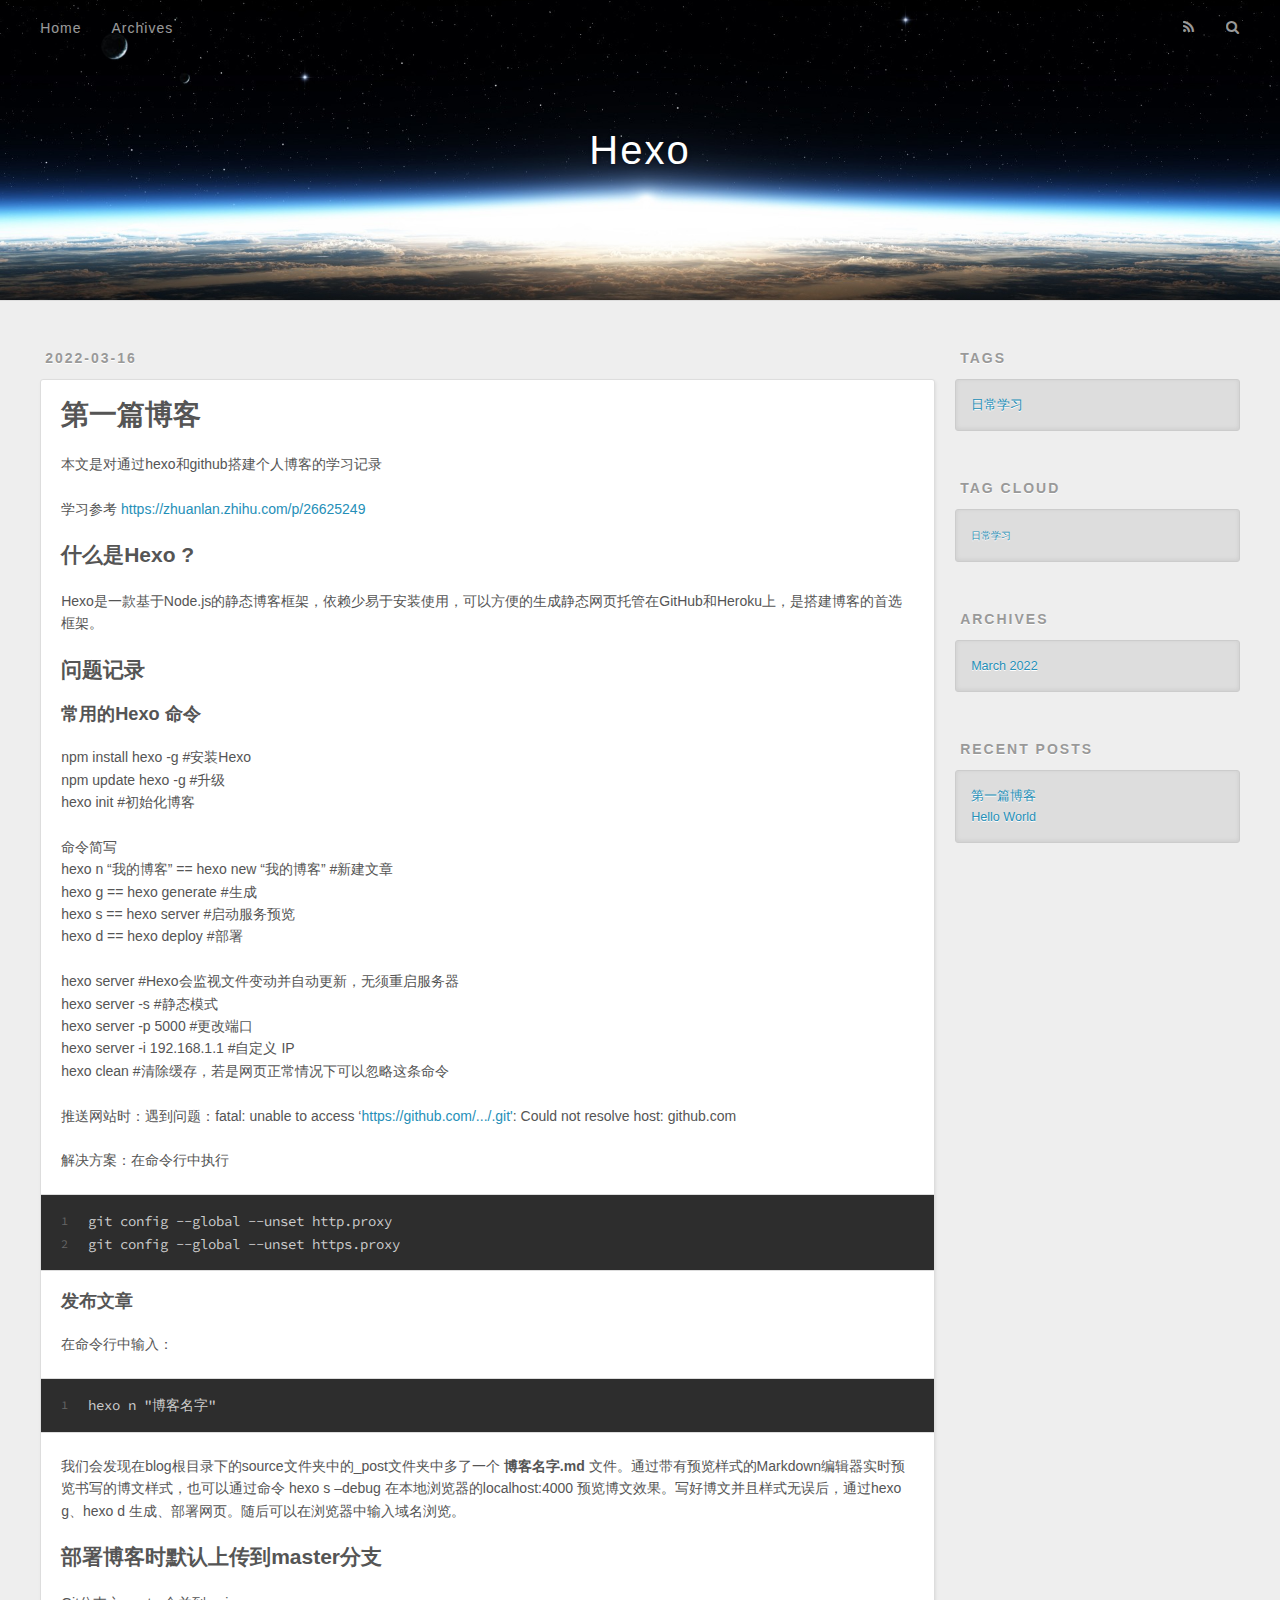
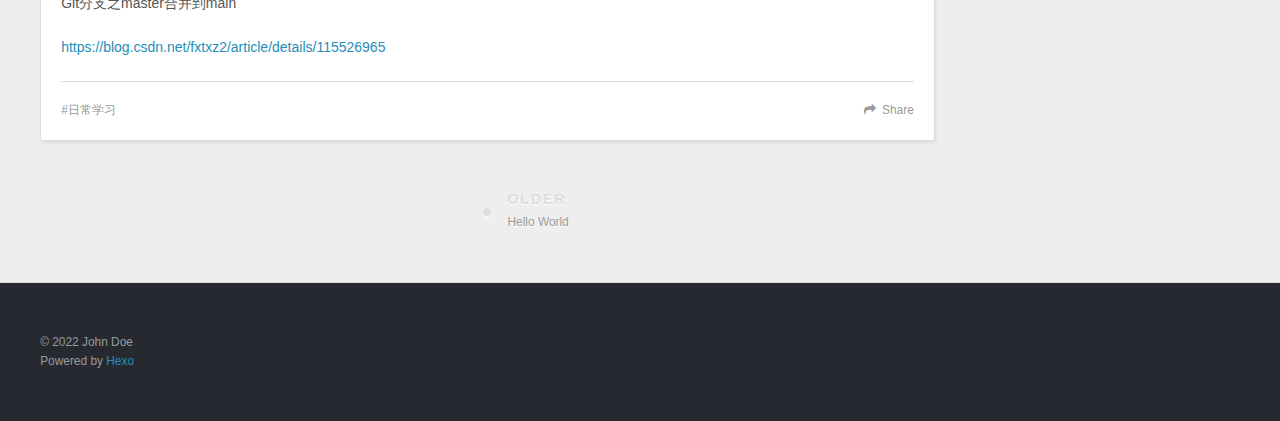
<file: 2022/03/16/第一篇/index.html>
<!DOCTYPE html>
<html>
<head>
  <meta charset="utf-8">
  

  
  <title>第一篇博客 | Hexo</title>
  <meta name="viewport" content="width=device-width, initial-scale=1, maximum-scale=1">
  <meta name="description" content="本文是对通过hexo和github搭建个人博客的学习记录 学习参考 https:&#x2F;&#x2F;zhuanlan.zhihu.com&#x2F;p&#x2F;26625249 什么是Hexo ?Hexo是一款基于Node.js的静态博客框架，依赖少易于安装使用，可以方便的生成静态网页托管在GitHub和Heroku上，是搭建博客的首选框架。 问题记录常用的Hexo 命令npm install hexo -g #安装Hexonpm">
<meta property="og:type" content="article">
<meta property="og:title" content="第一篇博客">
<meta property="og:url" content="http://example.com/2022/03/16/%E7%AC%AC%E4%B8%80%E7%AF%87/index.html">
<meta property="og:site_name" content="Hexo">
<meta property="og:description" content="本文是对通过hexo和github搭建个人博客的学习记录 学习参考 https:&#x2F;&#x2F;zhuanlan.zhihu.com&#x2F;p&#x2F;26625249 什么是Hexo ?Hexo是一款基于Node.js的静态博客框架，依赖少易于安装使用，可以方便的生成静态网页托管在GitHub和Heroku上，是搭建博客的首选框架。 问题记录常用的Hexo 命令npm install hexo -g #安装Hexonpm">
<meta property="og:locale" content="en_US">
<meta property="article:published_time" content="2022-03-16T05:40:43.000Z">
<meta property="article:modified_time" content="2022-03-16T10:18:05.232Z">
<meta property="article:author" content="John Doe">
<meta property="article:tag" content="日常学习">
<meta name="twitter:card" content="summary">
  
    <link rel="alternate" href="/atom.xml" title="Hexo" type="application/atom+xml">
  
  
    <link rel="icon" href="/favicon.png">
  
  
    <link href="//fonts.googleapis.com/css?family=Source+Code+Pro" rel="stylesheet" type="text/css">
  
  
<link rel="stylesheet" href="/css/style.css">

<meta name="generator" content="Hexo 5.4.1"></head>

<body>
  <div id="container">
    <div id="wrap">
      <header id="header">
  <div id="banner"></div>
  <div id="header-outer" class="outer">
    <div id="header-title" class="inner">
      <h1 id="logo-wrap">
        <a href="/" id="logo">Hexo</a>
      </h1>
      
    </div>
    <div id="header-inner" class="inner">
      <nav id="main-nav">
        <a id="main-nav-toggle" class="nav-icon"></a>
        
          <a class="main-nav-link" href="/">Home</a>
        
          <a class="main-nav-link" href="/archives">Archives</a>
        
      </nav>
      <nav id="sub-nav">
        
          <a id="nav-rss-link" class="nav-icon" href="/atom.xml" title="RSS Feed"></a>
        
        <a id="nav-search-btn" class="nav-icon" title="Search"></a>
      </nav>
      <div id="search-form-wrap">
        <form action="//google.com/search" method="get" accept-charset="UTF-8" class="search-form"><input type="search" name="q" class="search-form-input" placeholder="Search"><button type="submit" class="search-form-submit">&#xF002;</button><input type="hidden" name="sitesearch" value="http://example.com"></form>
      </div>
    </div>
  </div>
</header>
      <div class="outer">
        <section id="main"><article id="post-第一篇" class="article article-type-post" itemscope itemprop="blogPost">
  <div class="article-meta">
    <a href="/2022/03/16/%E7%AC%AC%E4%B8%80%E7%AF%87/" class="article-date">
  <time datetime="2022-03-16T05:40:43.000Z" itemprop="datePublished">2022-03-16</time>
</a>
    
  </div>
  <div class="article-inner">
    
    
      <header class="article-header">
        
  
    <h1 class="article-title" itemprop="name">
      第一篇博客
    </h1>
  

      </header>
    
    <div class="article-entry" itemprop="articleBody">
      
        <p>本文是对通过hexo和github搭建个人博客的学习记录</p>
<p>学习参考 <a target="_blank" rel="noopener" href="https://zhuanlan.zhihu.com/p/26625249">https://zhuanlan.zhihu.com/p/26625249</a></p>
<h2 id="什么是Hexo"><a href="#什么是Hexo" class="headerlink" title="什么是Hexo ?"></a><strong>什么是Hexo ?</strong></h2><p>Hexo是一款基于Node.js的静态博客框架，依赖少易于安装使用，可以方便的生成静态网页托管在GitHub和Heroku上，是搭建博客的首选框架。</p>
<h2 id="问题记录"><a href="#问题记录" class="headerlink" title="问题记录"></a>问题记录</h2><h3 id="常用的Hexo-命令"><a href="#常用的Hexo-命令" class="headerlink" title="常用的Hexo 命令"></a>常用的Hexo 命令</h3><p>npm install hexo -g #安装Hexo<br>npm update hexo -g #升级<br>hexo init #初始化博客</p>
<p>命令简写<br>hexo n “我的博客” == hexo new “我的博客” #新建文章<br>hexo g == hexo generate #生成<br>hexo s == hexo server #启动服务预览<br>hexo d == hexo deploy #部署</p>
<p>hexo server #Hexo会监视文件变动并自动更新，无须重启服务器<br>hexo server -s #静态模式<br>hexo server -p 5000 #更改端口<br>hexo server -i 192.168.1.1 #自定义 IP<br>hexo clean #清除缓存，若是网页正常情况下可以忽略这条命令</p>
<p>推送网站时：遇到问题：fatal: unable to access ‘<a target="_blank" rel="noopener" href="https://github.com/.../.git&#39;">https://github.com/.../.git&#39;</a>: Could not resolve host: github.com</p>
<p>解决方案：在命令行中执行</p>
<figure class="highlight plaintext"><table><tr><td class="gutter"><pre><span class="line">1</span><br><span class="line">2</span><br></pre></td><td class="code"><pre><span class="line">git config --global --unset http.proxy </span><br><span class="line">git config --global --unset https.proxy</span><br></pre></td></tr></table></figure>



<h3 id="发布文章"><a href="#发布文章" class="headerlink" title="发布文章"></a><strong>发布文章</strong></h3><p>在命令行中输入：</p>
<figure class="highlight plaintext"><table><tr><td class="gutter"><pre><span class="line">1</span><br></pre></td><td class="code"><pre><span class="line">hexo n &quot;博客名字&quot;</span><br></pre></td></tr></table></figure>

<p>我们会发现在blog根目录下的source文件夹中的_post文件夹中多了一个 <strong>博客名字.md</strong> 文件。通过带有预览样式的Markdown编辑器实时预览书写的博文样式，也可以通过命令 hexo s –debug 在本地浏览器的localhost:4000 预览博文效果。写好博文并且样式无误后，通过hexo g、hexo d 生成、部署网页。随后可以在浏览器中输入域名浏览。</p>
<h2 id="部署博客时默认上传到master分支"><a href="#部署博客时默认上传到master分支" class="headerlink" title="部署博客时默认上传到master分支"></a>部署博客时默认上传到master分支</h2><p>Git分支之master合并到main</p>
<p><a target="_blank" rel="noopener" href="https://blog.csdn.net/fxtxz2/article/details/115526965">https://blog.csdn.net/fxtxz2/article/details/115526965</a></p>

      
    </div>
    <footer class="article-footer">
      <a data-url="http://example.com/2022/03/16/%E7%AC%AC%E4%B8%80%E7%AF%87/" data-id="cl0t6g71q0000wktv4lrrbxic" class="article-share-link">Share</a>
      
      
  <ul class="article-tag-list" itemprop="keywords"><li class="article-tag-list-item"><a class="article-tag-list-link" href="/tags/%E6%97%A5%E5%B8%B8%E5%AD%A6%E4%B9%A0/" rel="tag">日常学习</a></li></ul>

    </footer>
  </div>
  
    
<nav id="article-nav">
  
  
    <a href="/2022/03/16/hello-world/" id="article-nav-older" class="article-nav-link-wrap">
      <strong class="article-nav-caption">Older</strong>
      <div class="article-nav-title">Hello World</div>
    </a>
  
</nav>

  
</article>

</section>
        
          <aside id="sidebar">
  
    

  
    
  <div class="widget-wrap">
    <h3 class="widget-title">Tags</h3>
    <div class="widget">
      <ul class="tag-list" itemprop="keywords"><li class="tag-list-item"><a class="tag-list-link" href="/tags/%E6%97%A5%E5%B8%B8%E5%AD%A6%E4%B9%A0/" rel="tag">日常学习</a></li></ul>
    </div>
  </div>


  
    
  <div class="widget-wrap">
    <h3 class="widget-title">Tag Cloud</h3>
    <div class="widget tagcloud">
      <a href="/tags/%E6%97%A5%E5%B8%B8%E5%AD%A6%E4%B9%A0/" style="font-size: 10px;">日常学习</a>
    </div>
  </div>

  
    
  <div class="widget-wrap">
    <h3 class="widget-title">Archives</h3>
    <div class="widget">
      <ul class="archive-list"><li class="archive-list-item"><a class="archive-list-link" href="/archives/2022/03/">March 2022</a></li></ul>
    </div>
  </div>


  
    
  <div class="widget-wrap">
    <h3 class="widget-title">Recent Posts</h3>
    <div class="widget">
      <ul>
        
          <li>
            <a href="/2022/03/16/%E7%AC%AC%E4%B8%80%E7%AF%87/">第一篇博客</a>
          </li>
        
          <li>
            <a href="/2022/03/16/hello-world/">Hello World</a>
          </li>
        
      </ul>
    </div>
  </div>

  
</aside>
        
      </div>
      <footer id="footer">
  
  <div class="outer">
    <div id="footer-info" class="inner">
      &copy; 2022 John Doe<br>
      Powered by <a href="http://hexo.io/" target="_blank">Hexo</a>
    </div>
  </div>
</footer>
    </div>
    <nav id="mobile-nav">
  
    <a href="/" class="mobile-nav-link">Home</a>
  
    <a href="/archives" class="mobile-nav-link">Archives</a>
  
</nav>
    

<script src="//ajax.googleapis.com/ajax/libs/jquery/2.0.3/jquery.min.js"></script>


  
<link rel="stylesheet" href="/fancybox/jquery.fancybox.css">

  
<script src="/fancybox/jquery.fancybox.pack.js"></script>




<script src="/js/script.js"></script>




  </div>
</body>
</html>
</file>
<file: css/style.css>
body {
  width: 100%;
}
body:before,
body:after {
  content: "";
  display: table;
}
body:after {
  clear: both;
}
html,
body,
div,
span,
applet,
object,
iframe,
h1,
h2,
h3,
h4,
h5,
h6,
p,
blockquote,
pre,
a,
abbr,
acronym,
address,
big,
cite,
code,
del,
dfn,
em,
img,
ins,
kbd,
q,
s,
samp,
small,
strike,
strong,
sub,
sup,
tt,
var,
dl,
dt,
dd,
ol,
ul,
li,
fieldset,
form,
label,
legend,
table,
caption,
tbody,
tfoot,
thead,
tr,
th,
td {
  margin: 0;
  padding: 0;
  border: 0;
  outline: 0;
  font-weight: inherit;
  font-style: inherit;
  font-family: inherit;
  font-size: 100%;
  vertical-align: baseline;
}
body {
  line-height: 1;
  color: #000;
  background: #fff;
}
ol,
ul {
  list-style: none;
}
table {
  border-collapse: separate;
  border-spacing: 0;
  vertical-align: middle;
}
caption,
th,
td {
  text-align: left;
  font-weight: normal;
  vertical-align: middle;
}
a img {
  border: none;
}
input,
button {
  margin: 0;
  padding: 0;
}
input::-moz-focus-inner,
button::-moz-focus-inner {
  border: 0;
  padding: 0;
}
@font-face {
  font-family: FontAwesome;
  font-style: normal;
  font-weight: normal;
  src: url("fonts/fontawesome-webfont.eot?v=#4.0.3");
  src: url("fonts/fontawesome-webfont.eot?#iefix&v=#4.0.3") format("embedded-opentype"), url("fonts/fontawesome-webfont.woff?v=#4.0.3") format("woff"), url("fonts/fontawesome-webfont.ttf?v=#4.0.3") format("truetype"), url("fonts/fontawesome-webfont.svg#fontawesomeregular?v=#4.0.3") format("svg");
}
html,
body,
#container {
  height: 100%;
}
body {
  background: #eee;
  font: 14px -apple-system, BlinkMacSystemFont, "Segoe UI", "Roboto", "Oxygen", "Ubuntu", "Cantarell", "Fira Sans", "Droid Sans", "Helvetica Neue", sans-serif;
  -webkit-text-size-adjust: 100%;
}
.outer {
  max-width: 1220px;
  margin: 0 auto;
  padding: 0 20px;
}
.outer:before,
.outer:after {
  content: "";
  display: table;
}
.outer:after {
  clear: both;
}
.inner {
  display: inline;
  float: left;
  width: 98.33333333333333%;
  margin: 0 0.833333333333333%;
}
.left,
.alignleft {
  float: left;
}
.right,
.alignright {
  float: right;
}
.clear {
  clear: both;
}
#container {
  position: relative;
}
.mobile-nav-on {
  overflow: hidden;
}
#wrap {
  height: 100%;
  width: 100%;
  position: absolute;
  top: 0;
  left: 0;
  -webkit-transition: 0.2s ease-out;
  -moz-transition: 0.2s ease-out;
  -ms-transition: 0.2s ease-out;
  transition: 0.2s ease-out;
  z-index: 1;
  background: #eee;
}
.mobile-nav-on #wrap {
  left: 280px;
}
@media screen and (min-width: 768px) {
  #main {
    display: inline;
    float: left;
    width: 73.33333333333333%;
    margin: 0 0.833333333333333%;
  }
}
.article-date,
.article-category-link,
.archive-year,
.widget-title {
  text-decoration: none;
  text-transform: uppercase;
  letter-spacing: 2px;
  color: #999;
  margin-bottom: 1em;
  margin-left: 5px;
  line-height: 1em;
  text-shadow: 0 1px #fff;
  font-weight: bold;
}
.article-inner,
.archive-article-inner {
  background: #fff;
  -webkit-box-shadow: 1px 2px 3px #ddd;
  box-shadow: 1px 2px 3px #ddd;
  border: 1px solid #ddd;
  border-radius: 3px;
}
.article-entry h1,
.widget h1 {
  font-size: 2em;
}
.article-entry h2,
.widget h2 {
  font-size: 1.5em;
}
.article-entry h3,
.widget h3 {
  font-size: 1.3em;
}
.article-entry h4,
.widget h4 {
  font-size: 1.2em;
}
.article-entry h5,
.widget h5 {
  font-size: 1em;
}
.article-entry h6,
.widget h6 {
  font-size: 1em;
  color: #999;
}
.article-entry hr,
.widget hr {
  border: 1px dashed #ddd;
}
.article-entry strong,
.widget strong {
  font-weight: bold;
}
.article-entry em,
.widget em,
.article-entry cite,
.widget cite {
  font-style: italic;
}
.article-entry sup,
.widget sup,
.article-entry sub,
.widget sub {
  font-size: 0.75em;
  line-height: 0;
  position: relative;
  vertical-align: baseline;
}
.article-entry sup,
.widget sup {
  top: -0.5em;
}
.article-entry sub,
.widget sub {
  bottom: -0.2em;
}
.article-entry small,
.widget small {
  font-size: 0.85em;
}
.article-entry acronym,
.widget acronym,
.article-entry abbr,
.widget abbr {
  border-bottom: 1px dotted;
}
.article-entry ul,
.widget ul,
.article-entry ol,
.widget ol,
.article-entry dl,
.widget dl {
  margin: 0 20px;
  line-height: 1.6em;
}
.article-entry ul ul,
.widget ul ul,
.article-entry ol ul,
.widget ol ul,
.article-entry ul ol,
.widget ul ol,
.article-entry ol ol,
.widget ol ol {
  margin-top: 0;
  margin-bottom: 0;
}
.article-entry ul,
.widget ul {
  list-style: disc;
}
.article-entry ol,
.widget ol {
  list-style: decimal;
}
.article-entry dt,
.widget dt {
  font-weight: bold;
}
#header {
  height: 300px;
  position: relative;
  border-bottom: 1px solid #ddd;
}
#header:before,
#header:after {
  content: "";
  position: absolute;
  left: 0;
  right: 0;
  height: 40px;
}
#header:before {
  top: 0;
  background: -webkit-linear-gradient(rgba(0,0,0,0.2), transparent);
  background: -moz-linear-gradient(rgba(0,0,0,0.2), transparent);
  background: -ms-linear-gradient(rgba(0,0,0,0.2), transparent);
  background: linear-gradient(rgba(0,0,0,0.2), transparent);
}
#header:after {
  bottom: 0;
  background: -webkit-linear-gradient(transparent, rgba(0,0,0,0.2));
  background: -moz-linear-gradient(transparent, rgba(0,0,0,0.2));
  background: -ms-linear-gradient(transparent, rgba(0,0,0,0.2));
  background: linear-gradient(transparent, rgba(0,0,0,0.2));
}
#header-outer {
  height: 100%;
  position: relative;
}
#header-inner {
  position: relative;
  overflow: hidden;
}
#banner {
  position: absolute;
  top: 0;
  left: 0;
  width: 100%;
  height: 100%;
  background: url("images/banner.jpg") center #000;
  -webkit-background-size: cover;
  -moz-background-size: cover;
  background-size: cover;
  z-index: -1;
}
#header-title {
  text-align: center;
  height: 40px;
  position: absolute;
  top: 50%;
  left: 0;
  margin-top: -20px;
}
#logo,
#subtitle {
  text-decoration: none;
  color: #fff;
  font-weight: 300;
  text-shadow: 0 1px 4px rgba(0,0,0,0.3);
}
#logo {
  font-size: 40px;
  line-height: 40px;
  letter-spacing: 2px;
}
#subtitle {
  font-size: 16px;
  line-height: 16px;
  letter-spacing: 1px;
}
#subtitle-wrap {
  margin-top: 16px;
}
#main-nav {
  float: left;
  margin-left: -15px;
}
.nav-icon,
.main-nav-link {
  float: left;
  color: #fff;
  opacity: 0.6;
  text-decoration: none;
  text-shadow: 0 1px rgba(0,0,0,0.2);
  -webkit-transition: opacity 0.2s;
  -moz-transition: opacity 0.2s;
  -ms-transition: opacity 0.2s;
  transition: opacity 0.2s;
  display: block;
  padding: 20px 15px;
}
.nav-icon:hover,
.main-nav-link:hover {
  opacity: 1;
}
.nav-icon {
  font-family: FontAwesome;
  text-align: center;
  font-size: 14px;
  width: 14px;
  height: 14px;
  padding: 20px 15px;
  position: relative;
  cursor: pointer;
}
.main-nav-link {
  font-weight: 300;
  letter-spacing: 1px;
}
@media screen and (max-width: 479px) {
  .main-nav-link {
    display: none;
  }
}
#main-nav-toggle {
  display: none;
}
#main-nav-toggle:before {
  content: "\f0c9";
}
@media screen and (max-width: 479px) {
  #main-nav-toggle {
    display: block;
  }
}
#sub-nav {
  float: right;
  margin-right: -15px;
}
#nav-rss-link:before {
  content: "\f09e";
}
#nav-search-btn:before {
  content: "\f002";
}
#search-form-wrap {
  position: absolute;
  top: 15px;
  width: 150px;
  height: 30px;
  right: -150px;
  opacity: 0;
  -webkit-transition: 0.2s ease-out;
  -moz-transition: 0.2s ease-out;
  -ms-transition: 0.2s ease-out;
  transition: 0.2s ease-out;
}
#search-form-wrap.on {
  opacity: 1;
  right: 0;
}
@media screen and (max-width: 479px) {
  #search-form-wrap {
    width: 100%;
    right: -100%;
  }
}
.search-form {
  position: absolute;
  top: 0;
  left: 0;
  right: 0;
  background: #fff;
  padding: 5px 15px;
  border-radius: 15px;
  -webkit-box-shadow: 0 0 10px rgba(0,0,0,0.3);
  box-shadow: 0 0 10px rgba(0,0,0,0.3);
}
.search-form-input {
  border: none;
  background: none;
  color: #555;
  width: 100%;
  font: 13px -apple-system, BlinkMacSystemFont, "Segoe UI", "Roboto", "Oxygen", "Ubuntu", "Cantarell", "Fira Sans", "Droid Sans", "Helvetica Neue", sans-serif;
  outline: none;
}
.search-form-input::-webkit-search-results-decoration,
.search-form-input::-webkit-search-cancel-button {
  -webkit-appearance: none;
}
.search-form-submit {
  position: absolute;
  top: 50%;
  right: 10px;
  margin-top: -7px;
  font: 13px FontAwesome;
  border: none;
  background: none;
  color: #bbb;
  cursor: pointer;
}
.search-form-submit:hover,
.search-form-submit:focus {
  color: #777;
}
.article {
  margin: 50px 0;
}
.article-inner {
  overflow: hidden;
}
.article-meta:before,
.article-meta:after {
  content: "";
  display: table;
}
.article-meta:after {
  clear: both;
}
.article-date {
  float: left;
}
.article-category {
  float: left;
  line-height: 1em;
  color: #ccc;
  text-shadow: 0 1px #fff;
  margin-left: 8px;
}
.article-category:before {
  content: "\2022";
}
.article-category-link {
  margin: 0 12px 1em;
}
.article-header {
  padding: 20px 20px 0;
}
.article-title {
  text-decoration: none;
  font-size: 2em;
  font-weight: bold;
  color: #555;
  line-height: 1.1em;
  -webkit-transition: color 0.2s;
  -moz-transition: color 0.2s;
  -ms-transition: color 0.2s;
  transition: color 0.2s;
}
a.article-title:hover {
  color: #258fb8;
}
.article-entry {
  color: #555;
  padding: 0 20px;
}
.article-entry:before,
.article-entry:after {
  content: "";
  display: table;
}
.article-entry:after {
  clear: both;
}
.article-entry p,
.article-entry table {
  line-height: 1.6em;
  margin: 1.6em 0;
}
.article-entry h1,
.article-entry h2,
.article-entry h3,
.article-entry h4,
.article-entry h5,
.article-entry h6 {
  font-weight: bold;
}
.article-entry h1,
.article-entry h2,
.article-entry h3,
.article-entry h4,
.article-entry h5,
.article-entry h6 {
  line-height: 1.1em;
  margin: 1.1em 0;
}
.article-entry a {
  color: #258fb8;
  text-decoration: none;
}
.article-entry a:hover {
  text-decoration: underline;
}
.article-entry ul,
.article-entry ol,
.article-entry dl {
  margin-top: 1.6em;
  margin-bottom: 1.6em;
}
.article-entry img,
.article-entry video {
  max-width: 100%;
  height: auto;
  display: block;
  margin: auto;
}
.article-entry iframe {
  border: none;
}
.article-entry table {
  width: 100%;
  border-collapse: collapse;
  border-spacing: 0;
}
.article-entry th {
  font-weight: bold;
  border-bottom: 3px solid #ddd;
  padding-bottom: 0.5em;
}
.article-entry td {
  border-bottom: 1px solid #ddd;
  padding: 10px 0;
}
.article-entry blockquote {
  font-family: Georgia, "Times New Roman", serif;
  font-size: 1.4em;
  margin: 1.6em 20px;
  text-align: center;
}
.article-entry blockquote footer {
  font-size: 14px;
  margin: 1.6em 0;
  font-family: -apple-system, BlinkMacSystemFont, "Segoe UI", "Roboto", "Oxygen", "Ubuntu", "Cantarell", "Fira Sans", "Droid Sans", "Helvetica Neue", sans-serif;
}
.article-entry blockquote footer cite:before {
  content: "—";
  padding: 0 0.5em;
}
.article-entry .pullquote {
  text-align: left;
  width: 45%;
  margin: 0;
}
.article-entry .pullquote.left {
  margin-left: 0.5em;
  margin-right: 1em;
}
.article-entry .pullquote.right {
  margin-right: 0.5em;
  margin-left: 1em;
}
.article-entry .caption {
  color: #999;
  display: block;
  font-size: 0.9em;
  margin-top: 0.5em;
  position: relative;
  text-align: center;
}
.article-entry .video-container {
  position: relative;
  padding-top: 56.25%;
  height: 0;
  overflow: hidden;
}
.article-entry .video-container iframe,
.article-entry .video-container object,
.article-entry .video-container embed {
  position: absolute;
  top: 0;
  left: 0;
  width: 100%;
  height: 100%;
  margin-top: 0;
}
.article-more-link a {
  display: inline-block;
  line-height: 1em;
  padding: 6px 15px;
  border-radius: 15px;
  background: #eee;
  color: #999;
  text-shadow: 0 1px #fff;
  text-decoration: none;
}
.article-more-link a:hover {
  background: #258fb8;
  color: #fff;
  text-decoration: none;
  text-shadow: 0 1px #1e7293;
}
.article-footer {
  font-size: 0.85em;
  line-height: 1.6em;
  border-top: 1px solid #ddd;
  padding-top: 1.6em;
  margin: 0 20px 20px;
}
.article-footer:before,
.article-footer:after {
  content: "";
  display: table;
}
.article-footer:after {
  clear: both;
}
.article-footer a {
  color: #999;
  text-decoration: none;
}
.article-footer a:hover {
  color: #555;
}
.article-tag-list-item {
  float: left;
  margin-right: 10px;
}
.article-tag-list-link:before {
  content: "#";
}
.article-comment-link {
  float: right;
}
.article-comment-link:before {
  content: "\f075";
  font-family: FontAwesome;
  padding-right: 8px;
}
.article-share-link {
  cursor: pointer;
  float: right;
  margin-left: 20px;
}
.article-share-link:before {
  content: "\f064";
  font-family: FontAwesome;
  padding-right: 6px;
}
#article-nav {
  position: relative;
}
#article-nav:before,
#article-nav:after {
  content: "";
  display: table;
}
#article-nav:after {
  clear: both;
}
@media screen and (min-width: 768px) {
  #article-nav {
    margin: 50px 0;
  }
  #article-nav:before {
    width: 8px;
    height: 8px;
    position: absolute;
    top: 50%;
    left: 50%;
    margin-top: -4px;
    margin-left: -4px;
    content: "";
    border-radius: 50%;
    background: #ddd;
    -webkit-box-shadow: 0 1px 2px #fff;
    box-shadow: 0 1px 2px #fff;
  }
}
.article-nav-link-wrap {
  text-decoration: none;
  text-shadow: 0 1px #fff;
  color: #999;
  -webkit-box-sizing: border-box;
  -moz-box-sizing: border-box;
  box-sizing: border-box;
  margin-top: 50px;
  text-align: center;
  display: block;
}
.article-nav-link-wrap:hover {
  color: #555;
}
@media screen and (min-width: 768px) {
  .article-nav-link-wrap {
    width: 50%;
    margin-top: 0;
  }
}
@media screen and (min-width: 768px) {
  #article-nav-newer {
    float: left;
    text-align: right;
    padding-right: 20px;
  }
}
@media screen and (min-width: 768px) {
  #article-nav-older {
    float: right;
    text-align: left;
    padding-left: 20px;
  }
}
.article-nav-caption {
  text-transform: uppercase;
  letter-spacing: 2px;
  color: #ddd;
  line-height: 1em;
  font-weight: bold;
}
#article-nav-newer .article-nav-caption {
  margin-right: -2px;
}
.article-nav-title {
  font-size: 0.85em;
  line-height: 1.6em;
  margin-top: 0.5em;
}
.article-share-box {
  position: absolute;
  display: none;
  background: #fff;
  -webkit-box-shadow: 1px 2px 10px rgba(0,0,0,0.2);
  box-shadow: 1px 2px 10px rgba(0,0,0,0.2);
  border-radius: 3px;
  margin-left: -145px;
  overflow: hidden;
  z-index: 1;
}
.article-share-box.on {
  display: block;
}
.article-share-input {
  width: 100%;
  background: none;
  -webkit-box-sizing: border-box;
  -moz-box-sizing: border-box;
  box-sizing: border-box;
  font: 14px -apple-system, BlinkMacSystemFont, "Segoe UI", "Roboto", "Oxygen", "Ubuntu", "Cantarell", "Fira Sans", "Droid Sans", "Helvetica Neue", sans-serif;
  padding: 0 15px;
  color: #555;
  outline: none;
  border: 1px solid #ddd;
  border-radius: 3px 3px 0 0;
  height: 36px;
  line-height: 36px;
}
.article-share-links {
  background: #eee;
}
.article-share-links:before,
.article-share-links:after {
  content: "";
  display: table;
}
.article-share-links:after {
  clear: both;
}
.article-share-twitter,
.article-share-facebook,
.article-share-pinterest,
.article-share-google {
  width: 50px;
  height: 36px;
  display: block;
  float: left;
  position: relative;
  color: #999;
  text-shadow: 0 1px #fff;
}
.article-share-twitter:before,
.article-share-facebook:before,
.article-share-pinterest:before,
.article-share-google:before {
  font-size: 20px;
  font-family: FontAwesome;
  width: 20px;
  height: 20px;
  position: absolute;
  top: 50%;
  left: 50%;
  margin-top: -10px;
  margin-left: -10px;
  text-align: center;
}
.article-share-twitter:hover,
.article-share-facebook:hover,
.article-share-pinterest:hover,
.article-share-google:hover {
  color: #fff;
}
.article-share-twitter:before {
  content: "\f099";
}
.article-share-twitter:hover {
  background: #00aced;
  text-shadow: 0 1px #008abe;
}
.article-share-facebook:before {
  content: "\f09a";
}
.article-share-facebook:hover {
  background: #3b5998;
  text-shadow: 0 1px #2f477a;
}
.article-share-pinterest:before {
  content: "\f0d2";
}
.article-share-pinterest:hover {
  background: #cb2027;
  text-shadow: 0 1px #a21a1f;
}
.article-share-google:before {
  content: "\f0d5";
}
.article-share-google:hover {
  background: #dd4b39;
  text-shadow: 0 1px #be3221;
}
.article-gallery {
  background: #000;
  position: relative;
}
.article-gallery-photos {
  position: relative;
  overflow: hidden;
}
.article-gallery-img {
  display: none;
  max-width: 100%;
}
.article-gallery-img:first-child {
  display: block;
}
.article-gallery-img.loaded {
  position: absolute;
  display: block;
}
.article-gallery-img img {
  display: block;
  max-width: 100%;
  margin: 0 auto;
}
#comments {
  background: #fff;
  -webkit-box-shadow: 1px 2px 3px #ddd;
  box-shadow: 1px 2px 3px #ddd;
  padding: 20px;
  border: 1px solid #ddd;
  border-radius: 3px;
  margin: 50px 0;
}
#comments a {
  color: #258fb8;
}
.archives-wrap {
  margin: 50px 0;
}
.archives:before,
.archives:after {
  content: "";
  display: table;
}
.archives:after {
  clear: both;
}
.archive-year-wrap {
  margin-bottom: 1em;
}
.archives {
  -webkit-column-gap: 10px;
  -moz-column-gap: 10px;
  column-gap: 10px;
}
@media screen and (min-width: 480px) and (max-width: 767px) {
  .archives {
    -webkit-column-count: 2;
    -moz-column-count: 2;
    column-count: 2;
  }
}
@media screen and (min-width: 768px) {
  .archives {
    -webkit-column-count: 3;
    -moz-column-count: 3;
    column-count: 3;
  }
}
.archive-article {
  -webkit-column-break-inside: avoid;
  page-break-inside: avoid;
  overflow: hidden;
  break-inside: avoid-column;
}
.archive-article-inner {
  padding: 10px;
  margin-bottom: 15px;
}
.archive-article-title {
  text-decoration: none;
  font-weight: bold;
  color: #555;
  -webkit-transition: color 0.2s;
  -moz-transition: color 0.2s;
  -ms-transition: color 0.2s;
  transition: color 0.2s;
  line-height: 1.6em;
}
.archive-article-title:hover {
  color: #258fb8;
}
.archive-article-footer {
  margin-top: 1em;
}
.archive-article-date {
  color: #999;
  text-decoration: none;
  font-size: 0.85em;
  line-height: 1em;
  margin-bottom: 0.5em;
  display: block;
}
#page-nav {
  margin: 50px auto;
  background: #fff;
  -webkit-box-shadow: 1px 2px 3px #ddd;
  box-shadow: 1px 2px 3px #ddd;
  border: 1px solid #ddd;
  border-radius: 3px;
  text-align: center;
  color: #999;
  overflow: hidden;
}
#page-nav:before,
#page-nav:after {
  content: "";
  display: table;
}
#page-nav:after {
  clear: both;
}
#page-nav a,
#page-nav span {
  padding: 10px 20px;
  line-height: 1;
  height: 2ex;
}
#page-nav a {
  color: #999;
  text-decoration: none;
}
#page-nav a:hover {
  background: #999;
  color: #fff;
}
#page-nav .prev {
  float: left;
}
#page-nav .next {
  float: right;
}
#page-nav .page-number {
  display: inline-block;
}
@media screen and (max-width: 479px) {
  #page-nav .page-number {
    display: none;
  }
}
#page-nav .current {
  color: #555;
  font-weight: bold;
}
#page-nav .space {
  color: #ddd;
}
#footer {
  background: #262a30;
  padding: 50px 0;
  border-top: 1px solid #ddd;
  color: #999;
}
#footer a {
  color: #258fb8;
  text-decoration: none;
}
#footer a:hover {
  text-decoration: underline;
}
#footer-info {
  line-height: 1.6em;
  font-size: 0.85em;
}
.article-entry pre,
.article-entry .highlight {
  background: #2d2d2d;
  margin: 0 -20px;
  padding: 15px 20px;
  border-style: solid;
  border-color: #ddd;
  border-width: 1px 0;
  overflow: auto;
  color: #ccc;
  line-height: 22.400000000000002px;
}
.article-entry .highlight .gutter pre,
.article-entry .gist .gist-file .gist-data .line-numbers {
  color: #666;
  font-size: 0.85em;
}
.article-entry pre,
.article-entry code {
  font-family: "Source Code Pro", Consolas, Monaco, Menlo, Consolas, monospace;
}
.article-entry code {
  background: #eee;
  text-shadow: 0 1px #fff;
  padding: 0 0.3em;
}
.article-entry pre code {
  background: none;
  text-shadow: none;
  padding: 0;
}
.article-entry .highlight pre {
  border: none;
  margin: 0;
  padding: 0;
}
.article-entry .highlight table {
  margin: 0;
  width: auto;
}
.article-entry .highlight td {
  border: none;
  padding: 0;
}
.article-entry .highlight figcaption {
  font-size: 0.85em;
  color: #999;
  line-height: 1em;
  margin-bottom: 1em;
}
.article-entry .highlight figcaption:before,
.article-entry .highlight figcaption:after {
  content: "";
  display: table;
}
.article-entry .highlight figcaption:after {
  clear: both;
}
.article-entry .highlight figcaption a {
  float: right;
}
.article-entry .highlight .gutter pre {
  text-align: right;
  padding-right: 20px;
}
.article-entry .highlight .line {
  height: 22.400000000000002px;
}
.article-entry .highlight .line.marked {
  background: #515151;
}
.article-entry .gist {
  margin: 0 -20px;
  border-style: solid;
  border-color: #ddd;
  border-width: 1px 0;
  background: #2d2d2d;
  padding: 15px 20px 15px 0;
}
.article-entry .gist .gist-file {
  border: none;
  font-family: "Source Code Pro", Consolas, Monaco, Menlo, Consolas, monospace;
  margin: 0;
}
.article-entry .gist .gist-file .gist-data {
  background: none;
  border: none;
}
.article-entry .gist .gist-file .gist-data .line-numbers {
  background: none;
  border: none;
  padding: 0 20px 0 0;
}
.article-entry .gist .gist-file .gist-data .line-data {
  padding: 0 !important;
}
.article-entry .gist .gist-file .highlight {
  margin: 0;
  padding: 0;
  border: none;
}
.article-entry .gist .gist-file .gist-meta {
  background: #2d2d2d;
  color: #999;
  font: 0.85em -apple-system, BlinkMacSystemFont, "Segoe UI", "Roboto", "Oxygen", "Ubuntu", "Cantarell", "Fira Sans", "Droid Sans", "Helvetica Neue", sans-serif;
  text-shadow: 0 0;
  padding: 0;
  margin-top: 1em;
  margin-left: 20px;
}
.article-entry .gist .gist-file .gist-meta a {
  color: #258fb8;
  font-weight: normal;
}
.article-entry .gist .gist-file .gist-meta a:hover {
  text-decoration: underline;
}
pre .comment,
pre .title {
  color: #999;
}
pre .variable,
pre .attribute,
pre .tag,
pre .regexp,
pre .ruby .constant,
pre .xml .tag .title,
pre .xml .pi,
pre .xml .doctype,
pre .html .doctype,
pre .css .id,
pre .css .class,
pre .css .pseudo {
  color: #f2777a;
}
pre .number,
pre .preprocessor,
pre .built_in,
pre .literal,
pre .params,
pre .constant {
  color: #f99157;
}
pre .class,
pre .ruby .class .title,
pre .css .rules .attribute {
  color: #9c9;
}
pre .string,
pre .value,
pre .inheritance,
pre .header,
pre .ruby .symbol,
pre .xml .cdata {
  color: #9c9;
}
pre .css .hexcolor {
  color: #6cc;
}
pre .function,
pre .python .decorator,
pre .python .title,
pre .ruby .function .title,
pre .ruby .title .keyword,
pre .perl .sub,
pre .javascript .title,
pre .coffeescript .title {
  color: #69c;
}
pre .keyword,
pre .javascript .function {
  color: #c9c;
}
@media screen and (max-width: 479px) {
  #mobile-nav {
    position: absolute;
    top: 0;
    left: 0;
    width: 280px;
    height: 100%;
    background: #191919;
    border-right: 1px solid #fff;
  }
}
@media screen and (max-width: 479px) {
  .mobile-nav-link {
    display: block;
    color: #999;
    text-decoration: none;
    padding: 15px 20px;
    font-weight: bold;
  }
  .mobile-nav-link:hover {
    color: #fff;
  }
}
@media screen and (min-width: 768px) {
  #sidebar {
    display: inline;
    float: left;
    width: 23.333333333333332%;
    margin: 0 0.833333333333333%;
  }
}
.widget-wrap {
  margin: 50px 0;
}
.widget {
  color: #777;
  text-shadow: 0 1px #fff;
  background: #ddd;
  -webkit-box-shadow: 0 -1px 4px #ccc inset;
  box-shadow: 0 -1px 4px #ccc inset;
  border: 1px solid #ccc;
  padding: 15px;
  border-radius: 3px;
}
.widget a {
  color: #258fb8;
  text-decoration: none;
}
.widget a:hover {
  text-decoration: underline;
}
.widget ul ul,
.widget ol ul,
.widget dl ul,
.widget ul ol,
.widget ol ol,
.widget dl ol,
.widget ul dl,
.widget ol dl,
.widget dl dl {
  margin-left: 15px;
  list-style: disc;
}
.widget {
  line-height: 1.6em;
  word-wrap: break-word;
  font-size: 0.9em;
}
.widget ul,
.widget ol {
  list-style: none;
  margin: 0;
}
.widget ul ul,
.widget ol ul,
.widget ul ol,
.widget ol ol {
  margin: 0 20px;
}
.widget ul ul,
.widget ol ul {
  list-style: disc;
}
.widget ul ol,
.widget ol ol {
  list-style: decimal;
}
.category-list-count,
.tag-list-count,
.archive-list-count {
  padding-left: 5px;
  color: #999;
  font-size: 0.85em;
}
.category-list-count:before,
.tag-list-count:before,
.archive-list-count:before {
  content: "(";
}
.category-list-count:after,
.tag-list-count:after,
.archive-list-count:after {
  content: ")";
}
.tagcloud a {
  margin-right: 5px;
  display: inline-block;
}
</file>
